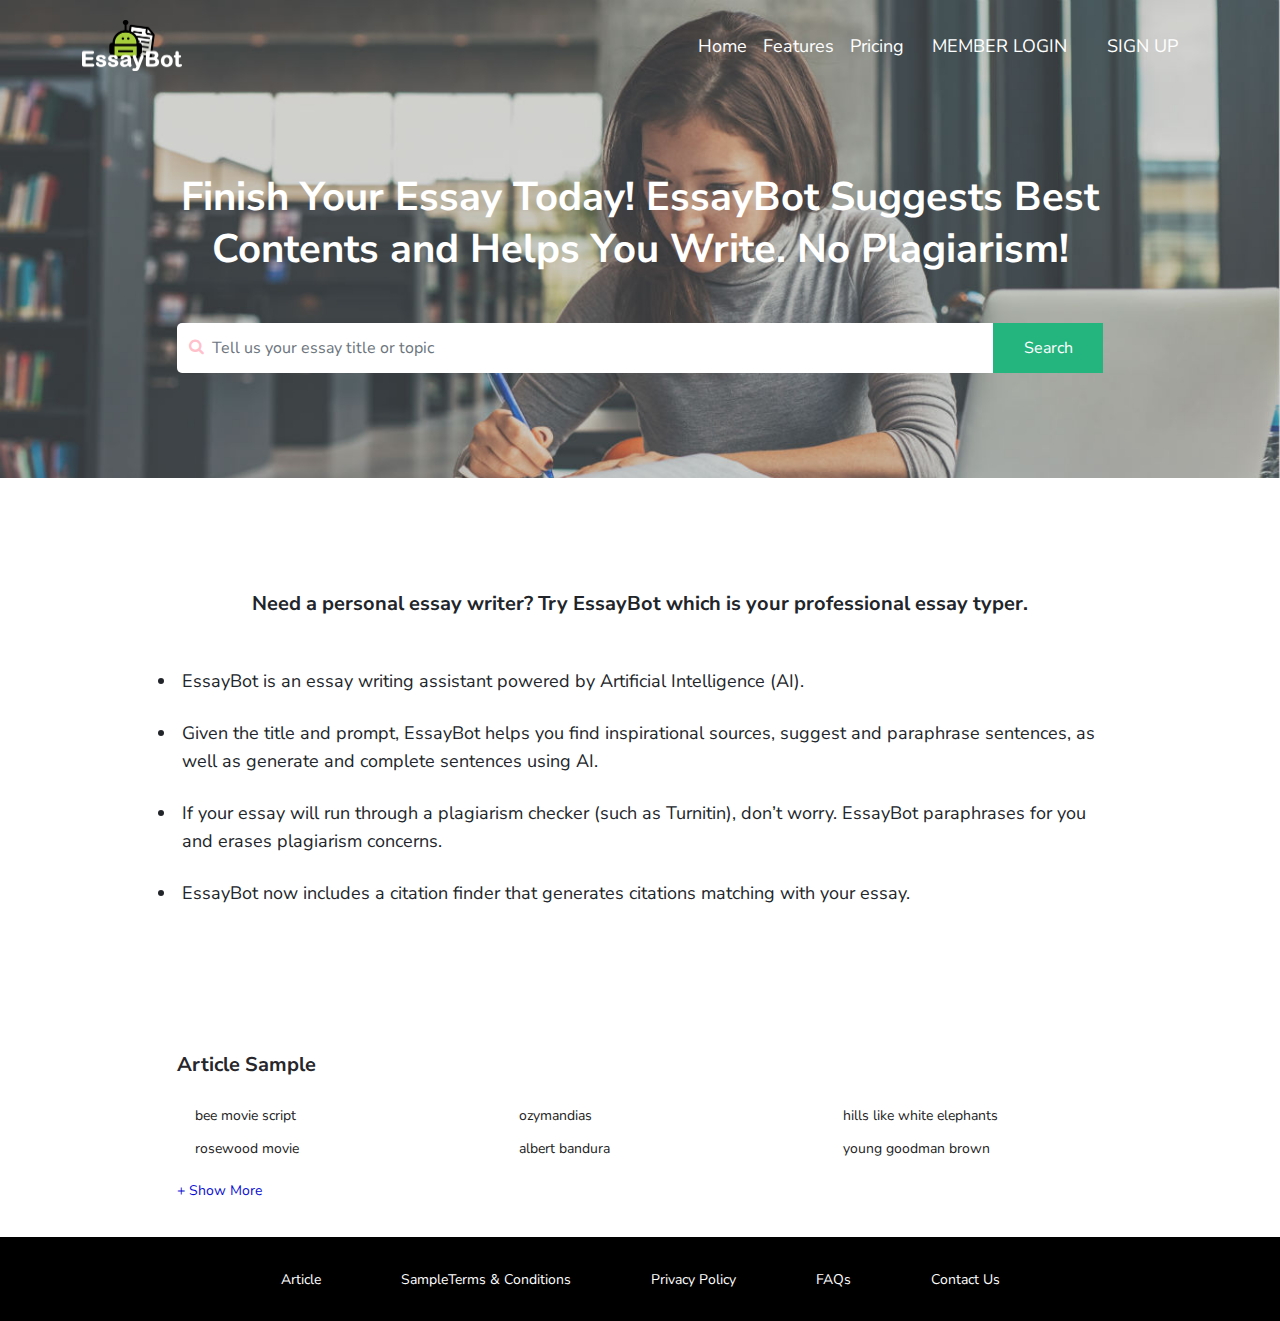
<file: index.html>
<!doctype html>
<html class="no-js" lang="en">

    <head>
        <!-- meta charset -->
        <meta charset="utf-8">

        <!-- title -->
        <title>Essaybot | Html5 Responsive Template</title>

        <!-- meta -->
        <meta name="description" content="Essaybot | Html5 Responsive Template">
        <meta name="viewport" content="width=device-width, initial-scale=1">
        <!-- og meta -->
        <meta property="og:title" content="Essaybot">
        <meta property="og:type" content="HTML">
        <meta property="og:url" content="">
        <meta property="og:image" content="">

        <!-- favicon -->
        <link rel="icon" type="image/png" href="assets/img/favicon.ico">
        <!-- bootstrap -->
        <link rel="stylesheet" href="assets/css/bootstrap-5.2.0.min.css">
        <!-- fontawesome -->
        <link rel="stylesheet" href="assets/css/fontawesome-4.7.0.min.css">
        <!-- custom style -->
        <link rel="stylesheet" href="assets/css/style.css">
        <!-- responsive style -->
        <link rel="stylesheet" href="assets/css/responsive.css">
    </head>

    <body>


        <!-- Start header and hero Section -->
        <div class="home header-hero">

            <nav class="navbar navbar-expand-lg navbar-light">
                <div class="container">
                    <a class="navbar-brand" href="#">
                        <div class="site-logo">
                            <img src="assets/img/logo.png" alt="">
                        </div>
                    </a>

                    <a class="btn btn-primary offcanvasmenu" data-bs-toggle="offcanvas" href="#offcanvasmenu" role="button" aria-controls="offcanvasmenu"><span class="navbar-toggler-icon"></span></a>

                    <div class="collapse navbar-collapse header-nav-menu" id="navbarNav">
                        <ul class="navbar-nav main-menu">
                            <li class="nav-item">
                                <a class="nav-link" aria-current="page" href="#">Home</a>
                            </li>
                            <li class="nav-item">
                                <a class="nav-link" href="#">Features</a>
                            </li>
                            <li class="nav-item">
                                <a class="nav-link" href="#">Pricing</a>
                            </li>
                            <li class="nav-item">
                                <a href="#" class="nav-link menu-btn" data-bs-toggle="modal" data-bs-target="#loginmodal">Member Login</a>
                            </li>
                            <li class="nav-item">
                                <a href="#" class="nav-link menu-btn" data-bs-toggle="modal" data-bs-target="#signupmodal">Sign Up</a>
                            </li>
                        </ul>
                    </div>

                    <div class="offcanvas offcanvas-end" tabindex="-1" id="offcanvasmenu" aria-labelledby="offcanvasExampleLabel">
                        <button type="button" class="btn-close text-reset" data-bs-dismiss="offcanvas" aria-label="Close"></button>

                        <ul class="navbar-nav main-menu">
                            <li class="nav-item">
                                <a class="nav-link" aria-current="page" href="#">Home</a>
                            </li>
                            <li class="nav-item">
                                <a class="nav-link" href="#">Features</a>
                            </li>
                            <li class="nav-item">
                                <a class="nav-link" href="#">Pricing</a>
                            </li>
                            <li class="nav-item">
                                <a href="#" class="nav-link menu-btn" data-bs-toggle="modal" data-bs-target="#loginmodal">Member Login</a>
                            </li>
                            <li class="nav-item">
                                <a href="#" class="nav-link menu-btn" data-bs-toggle="modal" data-bs-target="#signupmodal">Sign Up</a>
                            </li>
                        </ul>
                    </div>
                </div>
            </nav>

            <div class="hero-content">
                <div class="container">
                    <div class="row">
                        <div class="col-lg-10 offset-lg-1">
                            <h2>Finish Your Essay Today! EssayBot Suggests Best Contents and Helps You Write. No Plagiarism!</h2>
                            <div class="search-form">
                                <form>
                                    <div class="search">
                                        <i class="fa fa-search"></i>
                                        <input type="text" class="form-control" placeholder="Tell us your essay title or topic">
                                        <button class="btn btn-primary">Search</button>
                                    </div>
                                </form>
                            </div>
                        </div>
                    </div>
                </div>
            </div>
        </div>
        <!-- End header and hero Section -->

        <!-- Start middle-des Section -->
        <div class="middle-des">
            <div class="container">
                <div class="row">
                    <div class="col-lg-10 offset-lg-1">
                        <div class="des-content">
                            <h3>Need a personal essay writer? Try EssayBot which is your professional essay typer.</h3>
                            <ul class="list">
                                <li>EssayBot is an essay writing assistant powered by Artificial Intelligence (AI).</li>
                                <li>Given the title and prompt, EssayBot helps you find inspirational sources, suggest and paraphrase sentences, as well as generate and complete sentences using AI.</li>
                                <li>If your essay will run through a plagiarism checker (such as Turnitin), don’t worry. EssayBot paraphrases for you and erases plagiarism concerns.</li>
                                <li>EssayBot now includes a citation finder that generates citations matching with your essay.</li>
                            </ul>
                        </div>
                    </div>
                </div>
            </div>
        </div>
        <!-- End middle-des Section -->

        <!-- Start layout_keywordsList Section -->
        <div class="layout_keywordsList">
            <div class="container">
                <div class="row">
                    <div class="col-lg-10 offset-lg-1">
                        <div class="keywordsList-content">
                            <h3>Article Sample</h3>
                            <ul>
                                <li><a href="#">bee movie script</a></li>
                                <li><a href="#">ozymandias</a></li>
                                <li><a href="#">hills like white elephants</a></li>
                                <li><a href="#">rosewood movie</a></li>
                                <li><a href="#">albert bandura</a></li>
                                <li><a href="#">young goodman brown</a></li>
                            </ul>

                            <span class="load-more">+ Show More</span>

                            <ul class="load-more-items">
                                <li><a href="#">bee movie script</a></li>
                                <li><a href="#">ozymandias</a></li>
                                <li><a href="#">hills like white elephants</a></li>
                                <li><a href="#">rosewood movie</a></li>
                                <li><a href="#">albert bandura</a></li>
                                <li><a href="#">young goodman brown</a></li>
                            </ul>
                        </div>
                    </div>
                </div>
            </div>
        </div>
        <!-- End layout_keywordsList Section -->

        <!-- The Login Modal -->
        <div class="modal fade" id="loginmodal">
            <div class="modal-dialog">
                <div class="modal-content">

                    <!-- Modal Header -->
                    <div class="modal-header">
                        <img src="assets/img/model-logo.png" alt="">
                    </div>

                    <div class="login-form login-login">
                        <h3>Login</h3>
                        <form>
                            <div class="mb-3">
                                <input type="email" placeholder="Email" class="form-control" id="exampleInputEmail1" aria-describedby="emailHelp">
                            </div>
                            <div class="mb-3">
                                <input type="password" placeholder="Password" class="form-control" id="exampleInputPassword1">
                            </div>
                            
                            <button type="submit" class="btn btn-primary">Login</button>
                        </form>
                    </div>

                    <div class="modal-footer login-login-mf">
                        <a class="forget">Forgot your username or password?</a>
                        <div>
                            <button type="button" data-bs-toggle="modal" data-bs-target="#signupmodal" class="signup-btn">
                                <span>Sign Up</span>
                            </button>
                        </div>
                        <div>
                            <button type="footer" class="facebook-btn">
                            Login With Facebook</button>
                        </div>
                    </div>

                    <div class="forget-pass login-login-fp">
                        <h3>Please enter email</h3>
                        <form>
                            <div class="mb-3">
                                <div class="send-btn-e">
                                    <input type="email" placeholder="Email" class="form-control" id="exampleInputEmail1" aria-describedby="emailHelp">
                                    <button type="submit" class="btn">Send</button>
                                </div>
                            </div>
                            <div class="mb-3">
                                <input type="password" placeholder="Verification Code" class="form-control" id="exampleInputPassword1">
                            </div>
                            <button type="submit" class="btn btn-primary">Continue</button>
                        </form>
                    </div>

                    <button type="button" class="btn-close" data-bs-dismiss="modal"></button>
                </div>
            </div>
        </div>

        <!-- The Signup Modal -->
        <div class="modal fade" id="signupmodal">
            <div class="modal-dialog">
                <div class="modal-content">

                    <!-- Modal Header -->
                    <div class="modal-header">
                        <img src="assets/img/model-logo.png" alt="">
                    </div>

                    <div class="login-form">
                        <h3>Sign Up</h3>
                        <form>
                            <div class="mb-3">
                                <input type="email" placeholder="Email" class="form-control" id="exampleInputEmail1" aria-describedby="emailHelp">
                            </div>
                            <div class="mb-3">
                                <input type="password" placeholder="Password" class="form-control" id="exampleInputPassword1">
                            </div>
                            
                            <button type="submit" class="btn btn-primary">Signup</button>
                        </form>
                    </div>

                    <div class="modal-footer">
                        <div>
                            <button type="button" data-bs-toggle="modal" data-bs-target="#loginmodal" class="signup-btn">
                                <span>Login</span>
                            </button>
                        </div>
                        <div>
                            <button type="footer" class="facebook-btn">
                            Signup With Facebook</button>
                        </div>
                    </div>

                    <button type="button" class="btn-close" data-bs-dismiss="modal"></button>
                </div>
            </div>
        </div>

        <!-- Start footer Section -->
        <footer>
            <div class="container">
                <div class="row">
                    <div class="col-lg-12">
                        <div class="footer-menu text-center">
                            <ul>
                                <li><a href="#">Article</a></li>
                                <li><a href="#">SampleTerms & Conditions</a></li>
                                <li><a href="#">Privacy Policy</a></li>
                                <li><a href="#">FAQs</a></li>
                                <li><a href="#">Contact Us</a></li>
                            </ul>
                        </div>
                    </div>
                </div>
            </div>
        </footer>
        <!-- End footer Section -->


        <!-- jquery -->
        <script src="assets/js/jquery-3.6.0.min.js"></script>
        <!-- bootstrap -->
        <script src="assets/js/bootstrap-5.2.0.min.js"></script>
        <!-- activation -->
        <script src="assets/js/main.js"></script>
    </body>

</html>
</file>
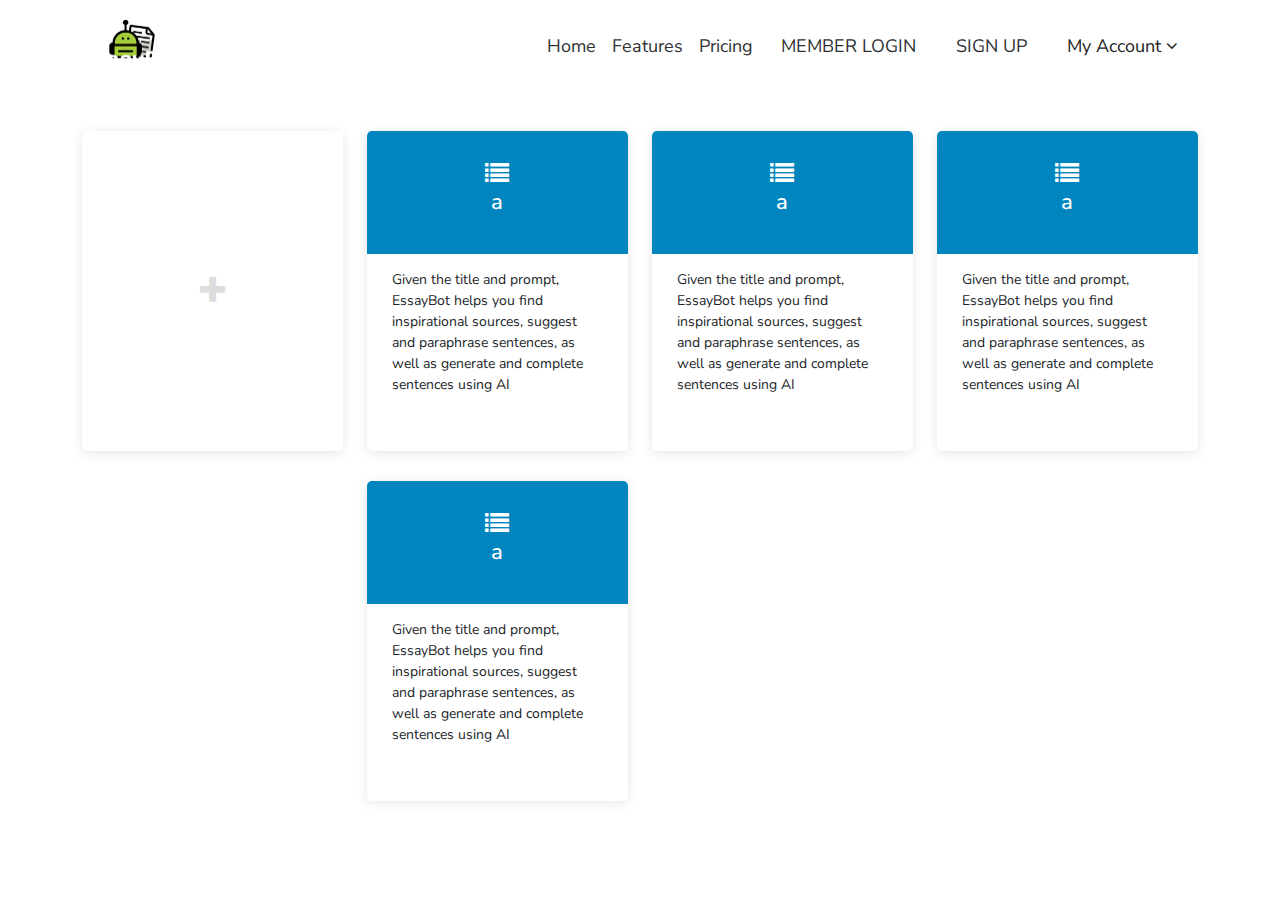
<file: add.html>
<!doctype html>
<html class="no-js" lang="en">

    <head>
        <!-- meta charset -->
        <meta charset="utf-8">

        <!-- title -->
        <title>Essaybot | Html5 Responsive Template</title>

        <!-- meta -->
        <meta name="description" content="Essaybot | Html5 Responsive Template">
        <meta name="viewport" content="width=device-width, initial-scale=1">
        <!-- og meta -->
        <meta property="og:title" content="Essaybot">
        <meta property="og:type" content="HTML">
        <meta property="og:url" content="">
        <meta property="og:image" content="">

        <!-- favicon -->
        <link rel="icon" type="image/png" href="assets/img/favicon.ico">
        <!-- bootstrap -->
        <link rel="stylesheet" href="assets/css/bootstrap-5.2.0.min.css">
        <!-- fontawesome -->
        <link rel="stylesheet" href="assets/css/fontawesome-4.7.0.min.css">
        <!-- custom style -->
        <link rel="stylesheet" href="assets/css/style.css">
        <!-- responsive style -->
        <link rel="stylesheet" href="assets/css/responsive.css">
    </head>

    <body>

        <!-- Start header and hero Section -->
        <div class="header-hero">
            <nav class="navbar navbar-expand-lg navbar-light">
                <div class="container">
                    <a class="navbar-brand" href="#">
                        <div class="site-logo">
                            <img src="assets/img/logo.png" alt="">
                        </div>
                    </a>

                    <a class="btn btn-primary offcanvasmenu" data-bs-toggle="offcanvas" href="#offcanvasmenu" role="button" aria-controls="offcanvasmenu"><span class="navbar-toggler-icon"></span></a>

                    <div class="collapse navbar-collapse header-nav-menu" id="navbarNav">
                        <ul class="navbar-nav main-menu">
                            <li class="nav-item">
                                <a class="nav-link" aria-current="page" href="#">Home</a>
                            </li>
                            <li class="nav-item">
                                <a class="nav-link" href="#">Features</a>
                            </li>
                            <li class="nav-item">
                                <a class="nav-link" href="#">Pricing</a>
                            </li>
                            <li class="nav-item">
                                <a href="#" class="nav-link menu-btn" data-bs-toggle="modal" data-bs-target="#loginmodal">Member Login</a>
                            </li>
                            <li class="nav-item">
                                <a href="#" class="nav-link menu-btn" data-bs-toggle="modal" data-bs-target="#signupmodal">Sign Up</a>
                            </li>
                            <li class="nav-item">
                                <a href="#" >My Account <i class="fa fa-angle-down"></i></a>
                                <ul>
                                    <li><a href="#"><i class="fa fa-cog"></i>Settings</a></li>
                                    <li><a href="#"><i class="fa fa-phone"></i>Contact Us</a></li>
                                    <li><a href="#"><i class="fa fa-sign-out"></i>Log Out</a></li>
                                </ul>
                            </li>
                        </ul>
                    </div>

                    <div class="offcanvas offcanvas-end" tabindex="-1" id="offcanvasmenu" aria-labelledby="offcanvasExampleLabel">
                        <button type="button" class="btn-close text-reset" data-bs-dismiss="offcanvas" aria-label="Close"></button>

                        <ul class="navbar-nav main-menu">
                            <li class="nav-item">
                                <a class="nav-link" aria-current="page" href="#">Home</a>
                            </li>
                            <li class="nav-item">
                                <a class="nav-link" href="#">Features</a>
                            </li>
                            <li class="nav-item">
                                <a class="nav-link" href="#">Pricing</a>
                            </li>
                            <li class="nav-item">
                                <a href="#" class="nav-link menu-btn" data-bs-toggle="modal" data-bs-target="#loginmodal">Member Login</a>
                            </li>
                            <li class="nav-item">
                                <a href="#" class="nav-link menu-btn" data-bs-toggle="modal" data-bs-target="#signupmodal">Sign Up</a>
                            </li>
                            <li class="nav-item">
                                <a href="#" >My Account <i class="fa fa-angle-down"></i></a>
                                <ul>
                                    <li><a href="#"><i class="fa fa-cog"></i>Settings</a></li>
                                    <li><a href="#"><i class="fa fa-phone"></i>Contact Us</a></li>
                                    <li><a href="#"><i class="fa fa-sign-out"></i>Log Out</a></li>
                                </ul>
                            </li>
                        </ul>
                    </div>
                </div>
            </nav>
        </div>
        <!-- End header and hero Section -->

        <!-- Start add Section -->
        <div class="add-box-section">
            <div class="container">
                <div class="row">
                    <div class="col-lg-3 col-md-4">
                        <div class="add-icon-box add-box">
                            <i class="fa fa-plus"></i>

                            <div class="add-box-overlay">
                                <a href="#" class="ess-btn add-ess-btn">Create new essay</a>
                            </div>
                        </div>
                    </div>
                    <div class="col-lg-9  col-md-8">
                        <div class="row">
                            <div class="col-lg-4 col-md-6">
                                <div class="add-box">
                                    <div class="content-top">
                                        <i class="fa fa-list"></i>
                                        <h4>a</h4>
                                    </div>
                                    <div class="content-bottom">
                                        <p>Given the title and prompt, EssayBot helps you find inspirational sources, suggest and paraphrase sentences, as well as generate and complete sentences using AI</p>
                                    </div>

                                    <div class="add-box-overlay">
                                        <div class="add-box-btns">
                                            <a href="#" class="ess-btn edit">Edit</a>
                                            <a href="#" class="ess-btn delete">Delete</a>
                                        </div>
                                    </div>
                                </div>
                            </div>
                            <div class="col-lg-4 col-md-6">
                                <div class="add-box">
                                    <div class="content-top">
                                        <i class="fa fa-list"></i>
                                        <h4>a</h4>
                                    </div>
                                    <div class="content-bottom">
                                        <p>Given the title and prompt, EssayBot helps you find inspirational sources, suggest and paraphrase sentences, as well as generate and complete sentences using AI</p>
                                    </div>

                                    <div class="add-box-overlay">
                                        <div class="add-box-btns">
                                            <a href="#" class="ess-btn edit">Edit</a>
                                            <a href="#" class="ess-btn delete">Delete</a>
                                        </div>
                                    </div>
                                </div>
                            </div>
                            <div class="col-lg-4 col-md-6">
                                <div class="add-box">
                                    <div class="content-top">
                                        <i class="fa fa-list"></i>
                                        <h4>a</h4>
                                    </div>
                                    <div class="content-bottom">
                                        <p>Given the title and prompt, EssayBot helps you find inspirational sources, suggest and paraphrase sentences, as well as generate and complete sentences using AI</p>
                                    </div>

                                    <div class="add-box-overlay">
                                        <div class="add-box-btns">
                                            <a href="#" class="ess-btn edit">Edit</a>
                                            <a href="#" class="ess-btn delete">Delete</a>
                                        </div>
                                    </div>
                                </div>
                            </div>
                            <div class="col-lg-4 col-md-6">
                                <div class="add-box">
                                    <div class="content-top">
                                        <i class="fa fa-list"></i>
                                        <h4>a</h4>
                                    </div>
                                    <div class="content-bottom">
                                        <p>Given the title and prompt, EssayBot helps you find inspirational sources, suggest and paraphrase sentences, as well as generate and complete sentences using AI</p>
                                    </div>

                                    <div class="add-box-overlay">
                                        <div class="add-box-btns">
                                            <a href="#" class="ess-btn edit">Edit</a>
                                            <a href="#" class="ess-btn delete">Delete</a>
                                        </div>
                                    </div>
                                </div>
                            </div>
                        </div>
                    </div>
                </div>
            </div>
        </div>
        <!-- End footer Section -->

        <!-- jquery -->
        <script src="assets/js/jquery-3.6.0.min.js"></script>
        <!-- bootstrap -->
        <script src="assets/js/bootstrap-5.2.0.min.js"></script>
        <!-- activation -->
        <script src="assets/js/main.js"></script>
    </body>

</html>
</file>
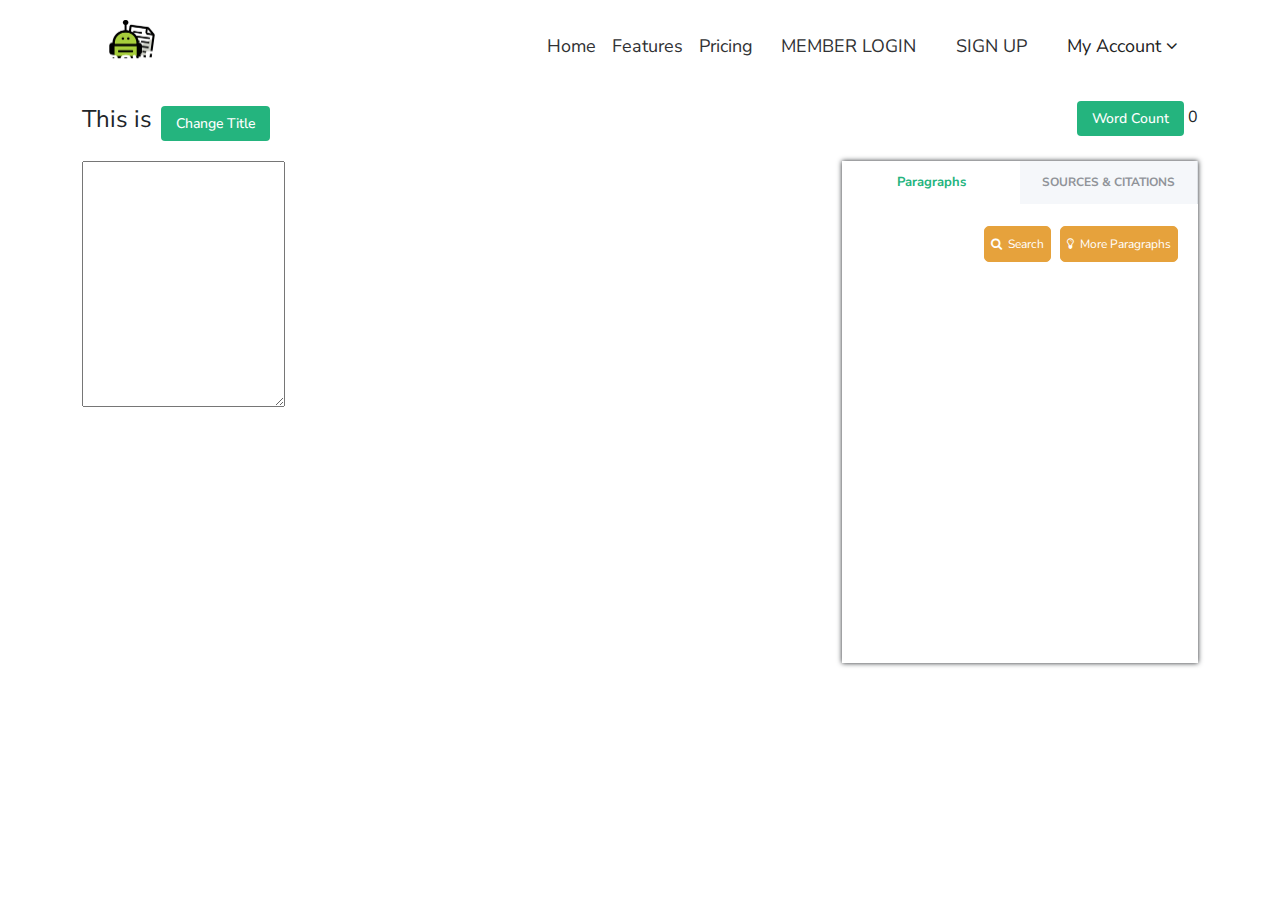
<file: create.html>
<!doctype html>
<html class="no-js" lang="en">

<head>
    <!-- meta charset -->
    <meta charset="utf-8">
    <!-- title -->
    <title>Essaybot | Html5 Responsive Template</title>
    <!-- meta -->
    <meta name="description" content="Essaybot | Html5 Responsive Template">
    <meta name="viewport" content="width=device-width, initial-scale=1">
    <!-- og meta -->
    <meta property="og:title" content="Essaybot">
    <meta property="og:type" content="HTML">
    <meta property="og:url" content="">
    <meta property="og:image" content="">
    <!-- favicon -->
    <link rel="icon" type="image/png" href="assets/img/favicon.ico">
    <!-- bootstrap -->
    <link rel="stylesheet" href="assets/css/bootstrap-5.2.0.min.css">
    <!-- fontawesome -->
    <link rel="stylesheet" href="assets/css/fontawesome-4.7.0.min.css">
    <!-- custom style -->
    <link rel="stylesheet" href="assets/css/style.css">
    <!-- responsive style -->
    <link rel="stylesheet" href="assets/css/responsive.css">
</head>

<body>

    <!-- Start header and hero Section -->
    <div class="header-hero">
        <nav class="navbar navbar-expand-lg navbar-light">
            <div class="container">
                <a class="navbar-brand" href="#">
                    <div class="site-logo">
                        <img src="assets/img/logo.png" alt="">
                    </div>
                </a>
                <a class="btn btn-primary offcanvasmenu" data-bs-toggle="offcanvas" href="#offcanvasmenu" role="button" aria-controls="offcanvasmenu"><span class="navbar-toggler-icon"></span></a>
                <div class="collapse navbar-collapse header-nav-menu" id="navbarNav">
                    <ul class="navbar-nav main-menu">
                        <li class="nav-item">
                            <a class="nav-link" aria-current="page" href="#">Home</a>
                        </li>
                        <li class="nav-item">
                            <a class="nav-link" href="#">Features</a>
                        </li>
                        <li class="nav-item">
                            <a class="nav-link" href="#">Pricing</a>
                        </li>
                        <li class="nav-item">
                            <a href="#" class="nav-link menu-btn" data-bs-toggle="modal" data-bs-target="#loginmodal">Member Login</a>
                        </li>
                        <li class="nav-item">
                            <a href="#" class="nav-link menu-btn" data-bs-toggle="modal" data-bs-target="#signupmodal">Sign Up</a>
                        </li>
                        <li class="nav-item">
                            <a href="#">My Account <i class="fa fa-angle-down"></i></a>
                            <ul>
                                <li><a href="#"><i class="fa fa-cog"></i>Settings</a></li>
                                <li><a href="#"><i class="fa fa-phone"></i>Contact Us</a></li>
                                <li><a href="#"><i class="fa fa-sign-out"></i>Log Out</a></li>
                            </ul>
                        </li>
                    </ul>
                </div>
                <div class="offcanvas offcanvas-end" tabindex="-1" id="offcanvasmenu" aria-labelledby="offcanvasExampleLabel">
                    <button type="button" class="btn-close text-reset" data-bs-dismiss="offcanvas" aria-label="Close"></button>
                    <ul class="navbar-nav main-menu">
                        <li class="nav-item">
                            <a class="nav-link" aria-current="page" href="#">Home</a>
                        </li>
                        <li class="nav-item">
                            <a class="nav-link" href="#">Features</a>
                        </li>
                        <li class="nav-item">
                            <a class="nav-link" href="#">Pricing</a>
                        </li>
                        <li class="nav-item">
                            <a href="#" class="nav-link menu-btn" data-bs-toggle="modal" data-bs-target="#loginmodal">Member Login</a>
                        </li>
                        <li class="nav-item">
                            <a href="#" class="nav-link menu-btn" data-bs-toggle="modal" data-bs-target="#signupmodal">Sign Up</a>
                        </li>
                        <li class="nav-item">
                            <a href="#">My Account <i class="fa fa-angle-down"></i></a>
                            <ul>
                                <li><a href="#"><i class="fa fa-cog"></i>Settings</a></li>
                                <li><a href="#"><i class="fa fa-phone"></i>Contact Us</a></li>
                                <li><a href="#"><i class="fa fa-sign-out"></i>Log Out</a></li>
                            </ul>
                        </li>
                    </ul>
                </div>
            </div>
        </nav>
    </div>
    <!-- End header and hero Section -->

    <!-- Start privacy tab Section -->
    <div class="article-create">
        <div class="container">
            <div class="row">
                <div class="col-md-12">
                    <div class="head-btn">
                        <div class="ar-title">
                            <span class="title">This is</span>
                            <a href="#" class="btn change-title">change title</a>
                        </div>
                        <div class="w-count-n">
                            <a href="#" class="btn w-count">word count</a>
                            <span class="w-number">0</span>
                        </div>
                    </div>
                    <div class="article">
                        <div class="row">
                            <div class="col-md-8">
                                <textarea name="description" id="description" class="formInput" rows="10"></textarea>
                            </div>
                            <div class="col-md-4">
                                <div class="article-tabs">
                                    <ul class="nav nav-tabs" id="myTab">
                                        <li class="nav-item">
                                            <a href="#paragraphs" class="nav-link active" data-bs-toggle="tab">Paragraphs</a>
                                        </li>
                                        <li class="nav-item">
                                            <a href="#sources" class="nav-link" data-bs-toggle="tab">Sources & Citations</a>
                                        </li>
                                    </ul>
                                    <div class="tab-content">
                                        <div class="tab-pane fade show active" id="paragraphs">
                                            <div class="tab-head-btns">
                                                <button  data-bs-toggle="modal" data-bs-target="#pasearchmodal" type="button" class="search-ab"><i class="fa fa-search"></i>Search</button>
                                                <a class="more-p" style="margin-top: 5px;"><i class="fa fa-lightbulb-o"></i>More Paragraphs</a>
                                            </div>

                                            <!-- The Search Modal -->
                                            <div class="modal fade tab-search-modal" id="pasearchmodal">
                                                <div class="modal-dialog">
                                                    <div class="modal-content">
                                                        <div class="model-head">
                                                            <h3>Search for Paragraphs</h3>
                                                        </div>

                                                        <div class="login-form login-login search-model">
                                                            <form>
                                                                <div class="mb-3">
                                                                    <input type="text" placeholder="Please enter the keywords" class="form-control" id="exampleInputEmail1" aria-describedby="emailHelp">
                                                                </div>
                                                                
                                                                <div class="search-btns">
                                                                    <button type="submit" class="btn btn-primary">Search</button>
                                                                    <button type="button" class="btn-close close-text" data-bs-dismiss="modal">Close</button>
                                                                </div>
                                                            </form>
                                                        </div>

                                                        <button type="button" class="btn-close" data-bs-dismiss="modal"><i class="fa fa-close"></i></button>
                                                    </div>
                                                </div>
                                            </div>
                                        </div>
                                        <div class="tab-pane fade" id="sources">
                                            <div class="tab-head-btns">
                                                <span class="check">
                                                    <span class="witch-left">APA</span>
                                                    <span class="el-switch-core">
                                                        <label class="switch">
                                                            <input type="checkbox">
                                                            <span class="slider round"></span>
                                                        </label>
                                                    </span>
                                                    <span class="witch-right">MLA</span>
                                                </span>
                                                <button  data-bs-toggle="modal" data-bs-target="#sousearchmodal" type="button" class="search-ab"><i class="fa fa-search"></i>Search</button>
                                                <a class="more-p" style="margin-top: 5px;"><i class="fa fa-lightbulb-o"></i>More Paragraphs</a>
                                            </div>


                                            <!-- The Search Modal -->
                                            <div class="modal fade tab-search-modal" id="sousearchmodal">
                                                <div class="modal-dialog">
                                                    <div class="modal-content">
                                                        <div class="model-head">
                                                            <h3>Search for Paragraphs</h3>
                                                        </div>

                                                        <div class="login-form login-login search-model">
                                                            <form>
                                                                <div class="mb-3">
                                                                    <input type="text" placeholder="Please enter the keywords" class="form-control" id="exampleInputEmail1" aria-describedby="emailHelp">
                                                                </div>
                                                                
                                                                <div class="search-btns">
                                                                    <button type="submit" class="btn btn-primary">Search</button>
                                                                    <button type="button" class="btn-close close-text" data-bs-dismiss="modal">Close</button>
                                                                </div>
                                                            </form>
                                                        </div>

                                                        <button type="button" class="btn-close" data-bs-dismiss="modal"><i class="fa fa-close"></i></button>
                                                    </div>
                                                </div>
                                            </div>

                                            <span>Sorry we do not have sufficient information to make recommendations. Please provide some information about your article. </span>
                                        </div>
                                    </div>
                                </div>
                            </div>
                        </div>
                    </div>
                </div>
            </div>
        </div>
    </div>
    <!-- End account tab Section -->


    <!-- jquery -->
    <script src="assets/js/jquery-3.6.0.min.js"></script>
    <!-- ckeditor -->
    <script src="https://cdn.ckeditor.com/4.19.1/standard/ckeditor.js"></script>
    <!-- bootstrap -->
    <script src="assets/js/bootstrap-5.2.0.min.js"></script>
    <!-- activation -->
    <script src="assets/js/main.js"></script>
    <script>
        jQuery(document).ready(function($){
            // Editor
            CKEDITOR.replace("description");
        });
    </script>
</body>

</html>
</file>
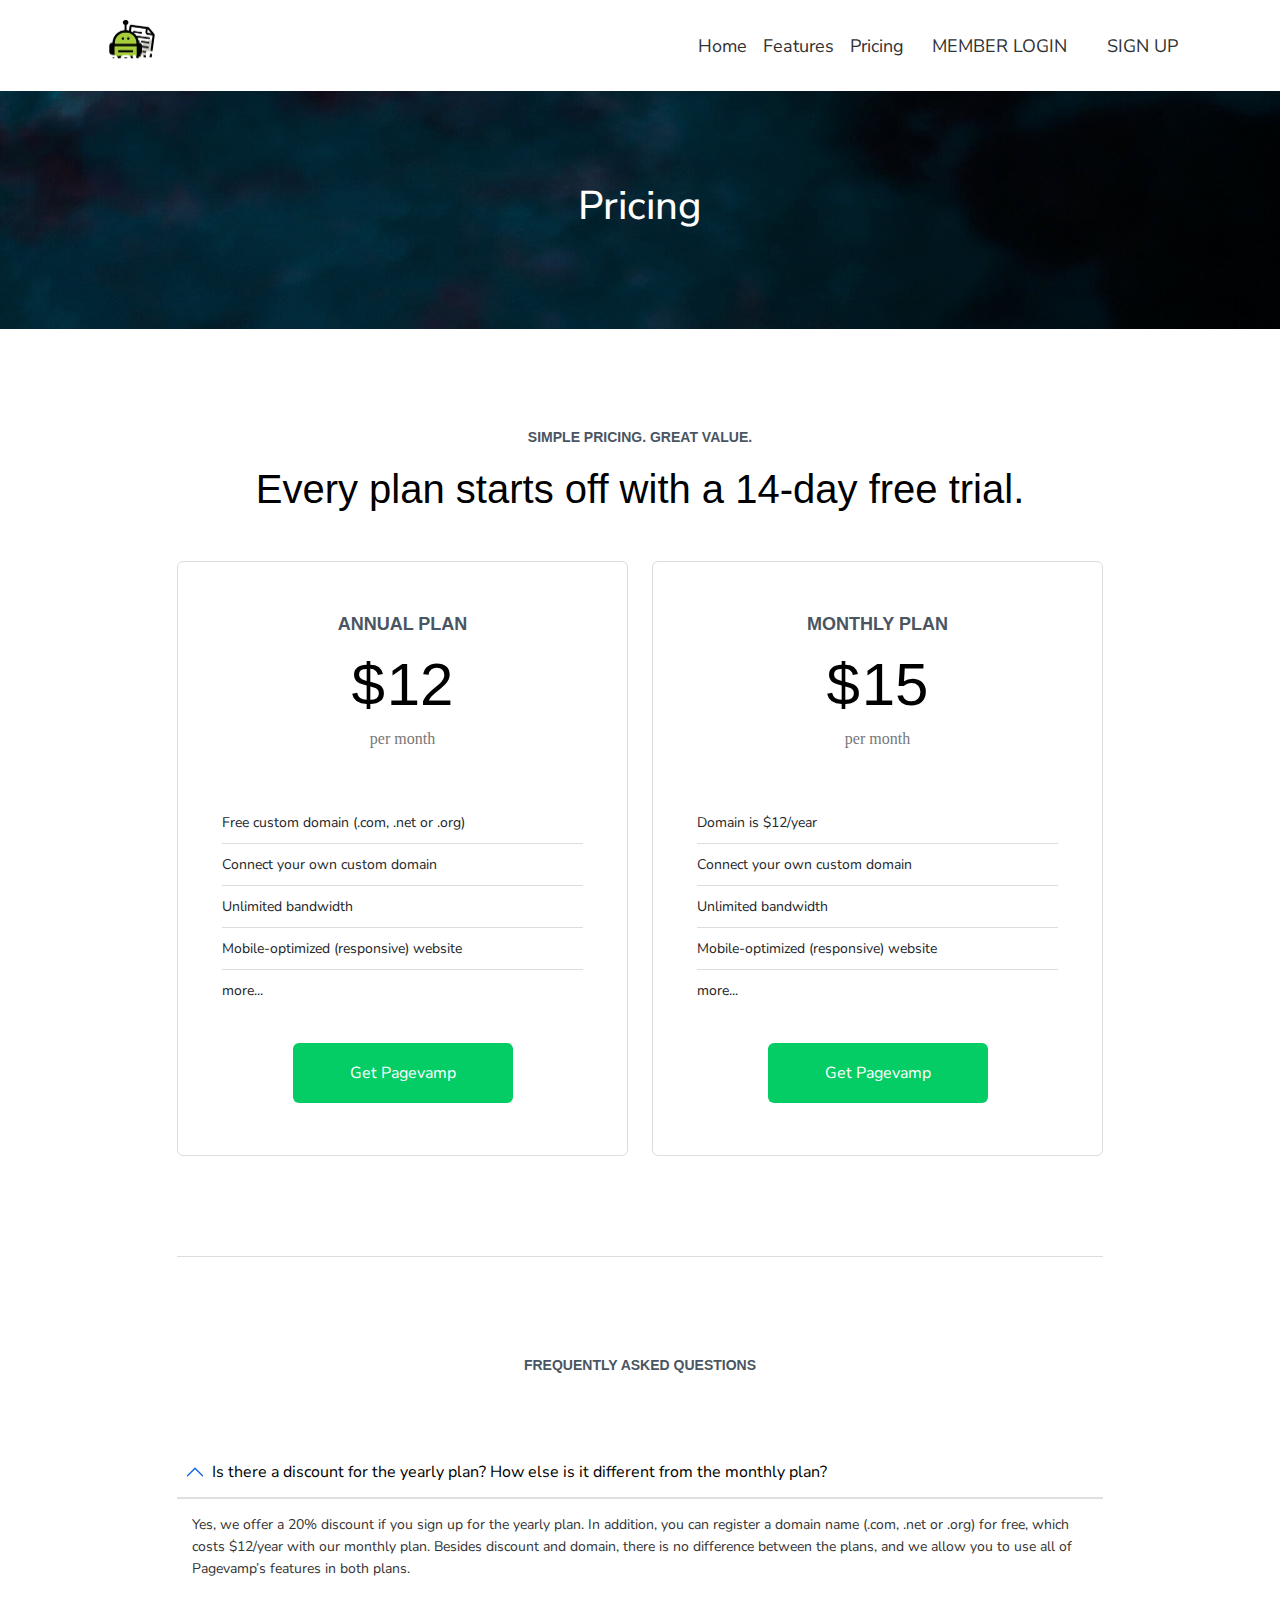
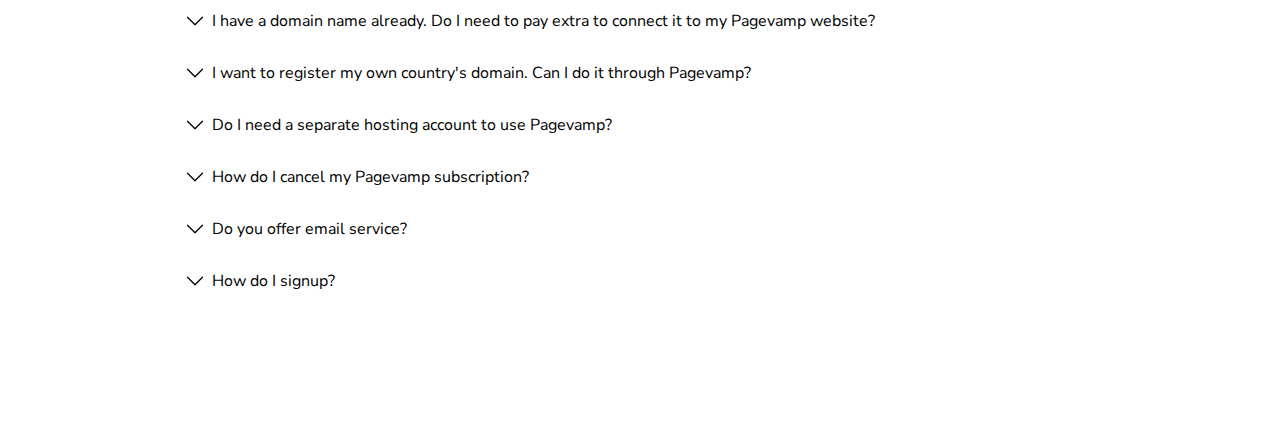
<file: pricing.html>
<!doctype html>
<html class="no-js" lang="en">

<head>
    <!-- meta charset -->
    <meta charset="utf-8">
    <!-- title -->
    <title>Essaybot | Html5 Responsive Template</title>
    <!-- meta -->
    <meta name="description" content="Essaybot | Html5 Responsive Template">
    <meta name="viewport" content="width=device-width, initial-scale=1">
    <!-- og meta -->
    <meta property="og:title" content="Essaybot">
    <meta property="og:type" content="HTML">
    <meta property="og:url" content="">
    <meta property="og:image" content="">
    <!-- favicon -->
    <link rel="icon" type="image/png" href="assets/img/favicon.ico">
    <!-- bootstrap -->
    <link rel="stylesheet" href="assets/css/bootstrap-5.2.0.min.css">
    <!-- fontawesome -->
    <link rel="stylesheet" href="assets/css/fontawesome-4.7.0.min.css">
    <!-- custom style -->
    <link rel="stylesheet" href="assets/css/style.css">
    <!-- responsive style -->
    <link rel="stylesheet" href="assets/css/responsive.css">
</head>

<body>

    <!-- Start header and hero Section -->
    <div class="header-hero">
        <nav class="navbar navbar-expand-lg navbar-light">
            <div class="container">
                <a class="navbar-brand" href="#">
                    <div class="site-logo">
                        <img src="assets/img/logo.png" alt="">
                    </div>
                </a>

                <a class="btn btn-primary offcanvasmenu" data-bs-toggle="offcanvas" href="#offcanvasmenu" role="button" aria-controls="offcanvasmenu"><span class="navbar-toggler-icon"></span></a>

                <div class="collapse navbar-collapse header-nav-menu" id="navbarNav">
                    <ul class="navbar-nav main-menu">
                        <li class="nav-item">
                            <a class="nav-link" aria-current="page" href="#">Home</a>
                        </li>
                        <li class="nav-item">
                            <a class="nav-link" href="#">Features</a>
                        </li>
                        <li class="nav-item">
                            <a class="nav-link" href="#">Pricing</a>
                        </li>
                        <li class="nav-item">
                            <a href="#" class="nav-link menu-btn" data-bs-toggle="modal" data-bs-target="#loginmodal">Member Login</a>
                        </li>
                        <li class="nav-item">
                            <a href="#" class="nav-link menu-btn" data-bs-toggle="modal" data-bs-target="#signupmodal">Sign Up</a>
                        </li>
                    </ul>
                </div>

                <div class="offcanvas offcanvas-end" tabindex="-1" id="offcanvasmenu" aria-labelledby="offcanvasExampleLabel">
                    <button type="button" class="btn-close text-reset" data-bs-dismiss="offcanvas" aria-label="Close"></button>

                    <ul class="navbar-nav main-menu">
                        <li class="nav-item">
                            <a class="nav-link" aria-current="page" href="#">Home</a>
                        </li>
                        <li class="nav-item">
                            <a class="nav-link" href="#">Features</a>
                        </li>
                        <li class="nav-item">
                            <a class="nav-link" href="#">Pricing</a>
                        </li>
                        <li class="nav-item">
                            <a href="#" class="nav-link menu-btn" data-bs-toggle="modal" data-bs-target="#loginmodal">Member Login</a>
                        </li>
                        <li class="nav-item">
                            <a href="#" class="nav-link menu-btn" data-bs-toggle="modal" data-bs-target="#signupmodal">Sign Up</a>
                        </li>
                    </ul>
                </div>
            </div>
        </nav>
    </div>
    <!-- End header and hero Section -->

    <!-- Start Section -->
    <div class="breadcrumb text-center">
        <div class="container">
            <div class="row">
                <div class="col-lg-12">
                    <h2>Pricing</h2>
                </div>
            </div>
        </div>
    </div>
    <!-- End  Section -->

    <!-- Start Section -->
    <div class="pricing text-center">
        <div class="container">
            <div class="row">
                <div class="col-lg-10 offset-lg-1">
                    <div class="section-header">
                        <h3>Simple pricing. Great value.</h3>
                        <h2>Every plan starts off with a 14-day free trial.</h2>
                    </div>
                    <div class="row">
                        <div class="col-md-12">
                            <div class="row">
                                <div class="col-sm-6 col-md-6 ">
                                    <div class="plan-box text-center">
                                        <h3 class="plan-box__title">Annual Plan</h3>
                                        <h2 class="plan-box__pricing">
                                            <span>$</span>
                                            12
                                            <small class="plan-box__mnth">per month</small></h2>
                                        <ul class="plan-box__list text-left">
                                            <li>Free custom domain (.com, .net or .org)</li>
                                            <li>Connect your own custom domain</li>
                                            <li>Unlimited bandwidth</li>
                                            <li>Mobile-optimized (responsive) website</li>
                                            <li><a class="link" href="https://www.pagevamp.com/bd/features">more...</a></li>
                                        </ul>
                                        <div class="pv-cta">
                                            <a href="javascript:;" class="btn btn--green pv-cta__btn pv-continue">Get Pagevamp</a></div>
                                    </div>
                                </div>
                                <div class="col-sm-6 col-md-6 ">
                                    <div class="plan-box text-center">
                                        <h3 class="plan-box__title">Monthly Plan</h3>
                                        <h2 class="plan-box__pricing">
                                            <span>$</span>
                                            15
                                            <small class="plan-box__mnth">per month</small></h2>
                                        <ul class="plan-box__list text-left">
                                            <li>Domain is $12/year</li>
                                            <li>Connect your own custom domain</li>
                                            <li>Unlimited bandwidth</li>
                                            <li>Mobile-optimized (responsive) website</li>
                                            <li><a class="link" href="https://www.pagevamp.com/bd/features">more...</a></li>
                                        </ul>
                                        <div class="pv-cta">
                                            <a href="javascript:;" class="btn btn--green pv-cta__btn pv-continue">Get Pagevamp</a></div>
                                    </div>
                                </div>
                            </div>
                        </div>
                    </div>
                    <div class="pv-cnt--separator"></div>
                    <div class="section-header">
                        <h3>Frequently Asked Questions</h3>
                    </div>
                    <div class="accordion" id="accordionExample">
                        <div class="accordion-item">
                            <h2 class="accordion-header" id="headingOne">
                                <button class="accordion-button" type="button" data-bs-toggle="collapse" data-bs-target="#collapseOne" aria-expanded="true" aria-controls="collapseOne">
                                    Is there a discount for the yearly plan? How else is it different from the monthly plan?
                                </button>
                            </h2>
                            <div id="collapseOne" class="accordion-collapse collapse show" aria-labelledby="headingOne" data-bs-parent="#accordionExample">
                                <div class="accordion-body">
                                    Yes, we offer a 20% discount if you sign up for the yearly plan. In addition, you can register a domain name (.com, .net or .org) for free, which costs $12/year with our monthly plan. Besides discount and domain, there is no difference between the plans, and we allow you to use all of Pagevamp’s features in both plans.
                                </div>
                            </div>
                        </div>
                        <div class="accordion-item">
                            <h2 class="accordion-header" id="headingtr">
                                <button class="accordion-button collapsed" type="button" data-bs-toggle="collapse" data-bs-target="#headingtr" aria-expanded="false" aria-controls="headingtr">
                                    I have a domain name already. Do I need to pay extra to connect it to my Pagevamp website?
                                </button>
                            </h2>
                            <div id="headingtr" class="accordion-collapse collapse" aria-labelledby="headingtr" data-bs-parent="#accordionExample">
                                <div class="accordion-body">
                                    No, you do not have to pay extra to connect your existing domain name. You can <a href="https://pagevamp.zendesk.com/hc/en-us/articles/204463719-Connecting-a-Domain-Purchased-Elsewhere" class="link link--underline" target="_blank">connect it</a> to your Pagevamp website for free.
                                </div>
                            </div>
                        </div>
                        <div class="accordion-item">
                            <h2 class="accordion-header" id="headingTwo">
                                <button class="accordion-button collapsed" type="button" data-bs-toggle="collapse" data-bs-target="#collapseTwo" aria-expanded="false" aria-controls="collapseTwo">
                                    I want to register my own country's domain. Can I do it through Pagevamp?
                                </button>
                            </h2>
                            <div id="collapseTwo" class="accordion-collapse collapse" aria-labelledby="headingTwo" data-bs-parent="#accordionExample">
                                <div class="accordion-body">
                                    We currently only offer .com, .net and .org domain names. For country level domain names, please get in touch with a local domain registrar. After registration, you can connect your local domain to your Pagevamp website by following these <a href="https://pagevamp.zendesk.com/hc/en-us/articles/204463719-Connecting-a-Domain-Purchased-Elsewhere" class="link link--underline" target="_blank">instructions</a>.
                                    <br><br>
                                    Changing domain settings may get complicated. Please reach out to our support team if you have any questions or would like us to make the changes for you!
                                </div>
                            </div>
                        </div>
                        <div class="accordion-item">
                            <h2 class="accordion-header" id="headingThree">
                                <button class="accordion-button collapsed" type="button" data-bs-toggle="collapse" data-bs-target="#collapseThree" aria-expanded="false" aria-controls="collapseThree">
                                    Do I need a separate hosting account to use Pagevamp?
                                </button>
                            </h2>
                            <div id="collapseThree" class="accordion-collapse collapse" aria-labelledby="headingThree" data-bs-parent="#accordionExample">
                                <div class="accordion-body">
                                    No. All plans come with everything you need to get your website up and running, including hosting. You do not need to sign up for an external hosting service.
                                </div>
                            </div>
                        </div>
                        <div class="accordion-item">
                            <h2 class="accordion-header" id="headingThrds">
                                <button class="accordion-button collapsed" type="button" data-bs-toggle="collapse" data-bs-target="#headingThrds" aria-expanded="false" aria-controls="headingThrds">
                                    How do I cancel my Pagevamp subscription?
                                </button>
                            </h2>
                            <div id="headingThrds" class="accordion-collapse collapse" aria-labelledby="headingThrds" data-bs-parent="#accordionExample">
                                <div class="accordion-body">
                                    Please email us at <a class="link link--underline" href="mailto:support@pagevamp.com" target="_top">support@pagevamp.com</a>. We will cancel your account and send you a confirmation within 24 hours.
                                </div>
                            </div>
                        </div>
                        <div class="accordion-item">
                            <h2 class="accordion-header" id="headingfr">
                                <button class="accordion-button collapsed" type="button" data-bs-toggle="collapse" data-bs-target="#headingfr" aria-expanded="false" aria-controls="headingfr">
                                    Do you offer email service?
                                </button>
                            </h2>
                            <div id="headingfr" class="accordion-collapse collapse" aria-labelledby="headingfr" data-bs-parent="#accordionExample">
                                <div class="accordion-body">
                                    We do not offer email service at the moment, but you can easily use your domain name registered through Pagevamp to use external email services such as <a class="link link--underline" href="https://gsuite.google.com/" target="_blank">Google Suite</a> and <a class="link link--underline" href="https://www.zoho.com/mail/" target="_blank">Zoho mail</a>.
                                </div>
                            </div>
                        </div>
                        <div class="accordion-item">
                            <h2 class="accordion-header" id="headingTsdhree">
                                <button class="accordion-button collapsed" type="button" data-bs-toggle="collapse" data-bs-target="#headingTsdhree" aria-expanded="false" aria-controls="headingTsdhree">
                                    How do I signup?
                                </button>
                            </h2>
                            <div id="headingTsdhree" class="accordion-collapse collapse" aria-labelledby="headingTsdhree" data-bs-parent="#accordionExample">
                                <div class="accordion-body">
                                    <a href="javascript:;" data-toggle="modal" data-target="#pv-continue-modal" class="btn btn--green">Click here</a> to get started with a 14 day trial. You do not need to add your credit card until you are sure Pagevamp is the right service for you.</a>.
                                </div>
                            </div>
                        </div>
                    </div>

                </div>
            </div>
        </div>
    </div>
    <!-- End  Section -->

    
    <!-- jquery -->
    <script src="assets/js/jquery-3.6.0.min.js"></script>
    <!-- bootstrap -->
    <script src="assets/js/bootstrap-5.2.0.min.js"></script>
    <!-- activation -->
    <script src="assets/js/main.js"></script>
</body>

</html>
</file>
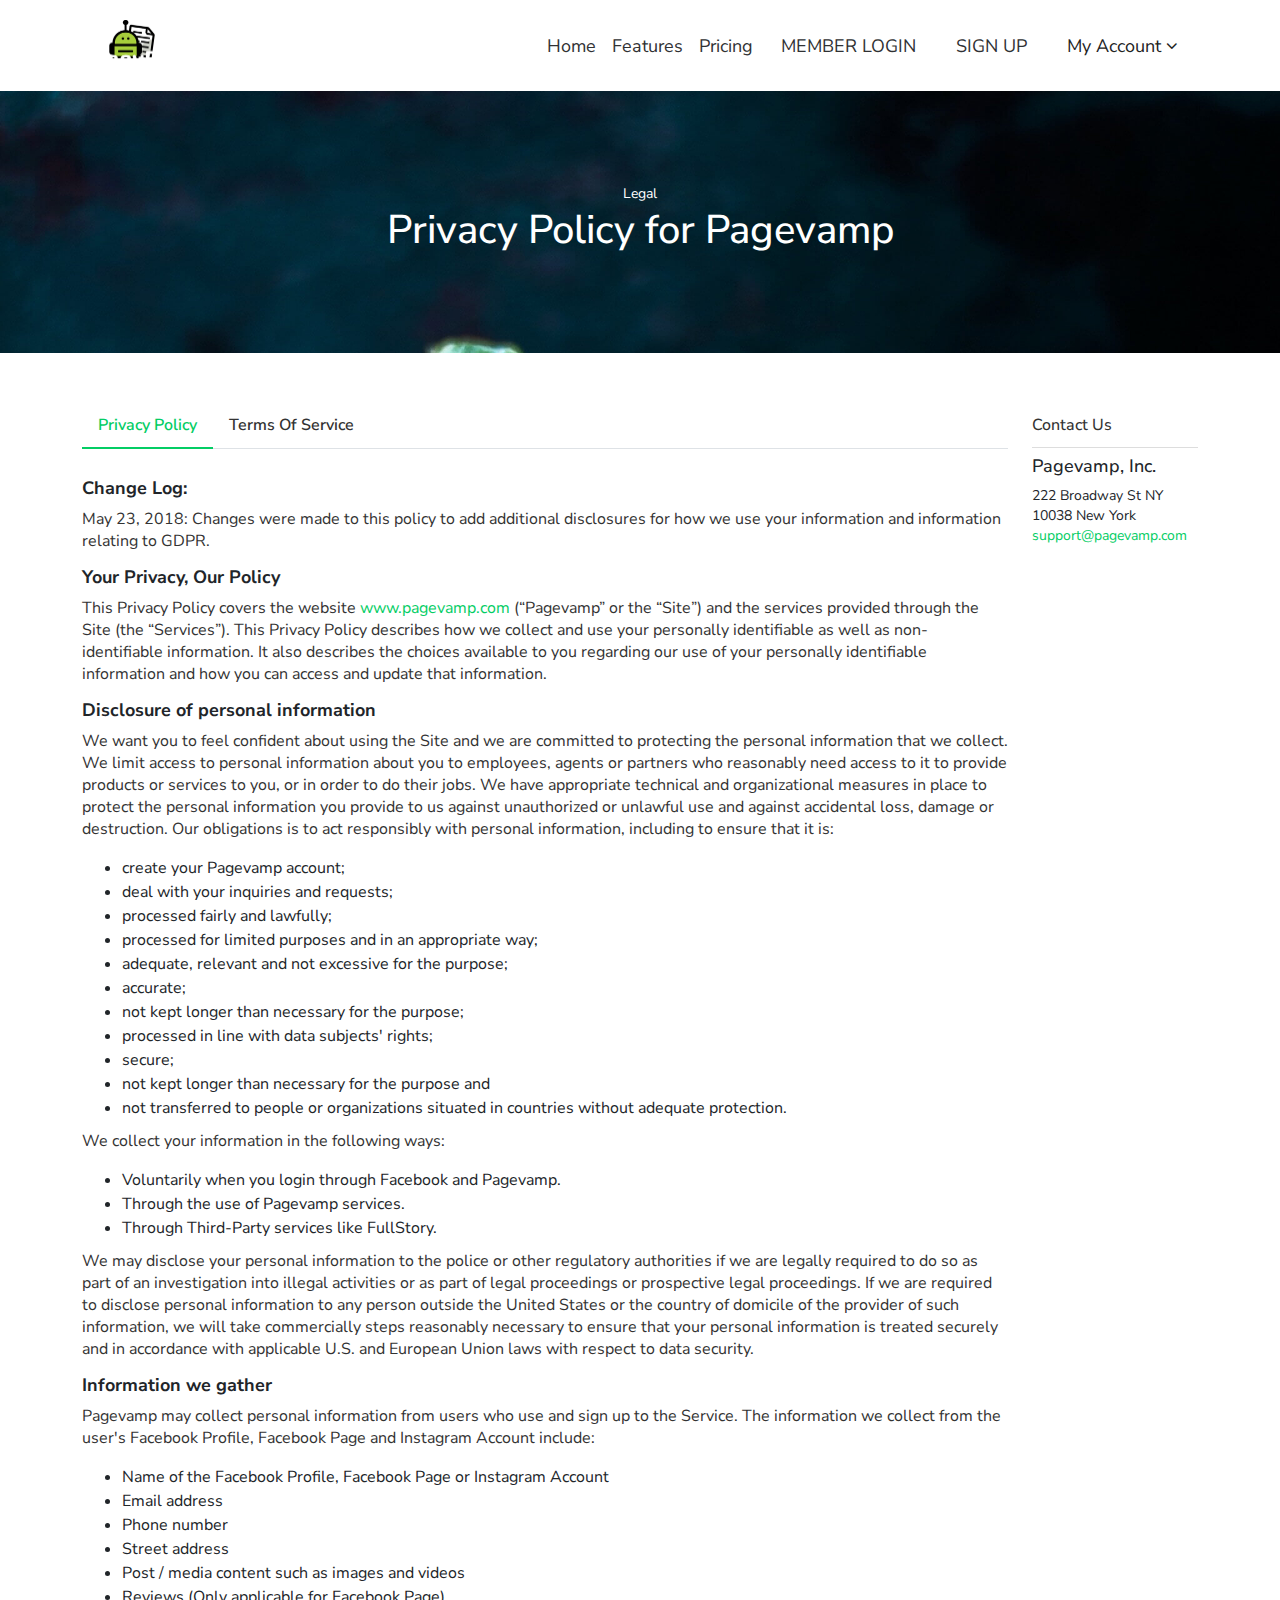
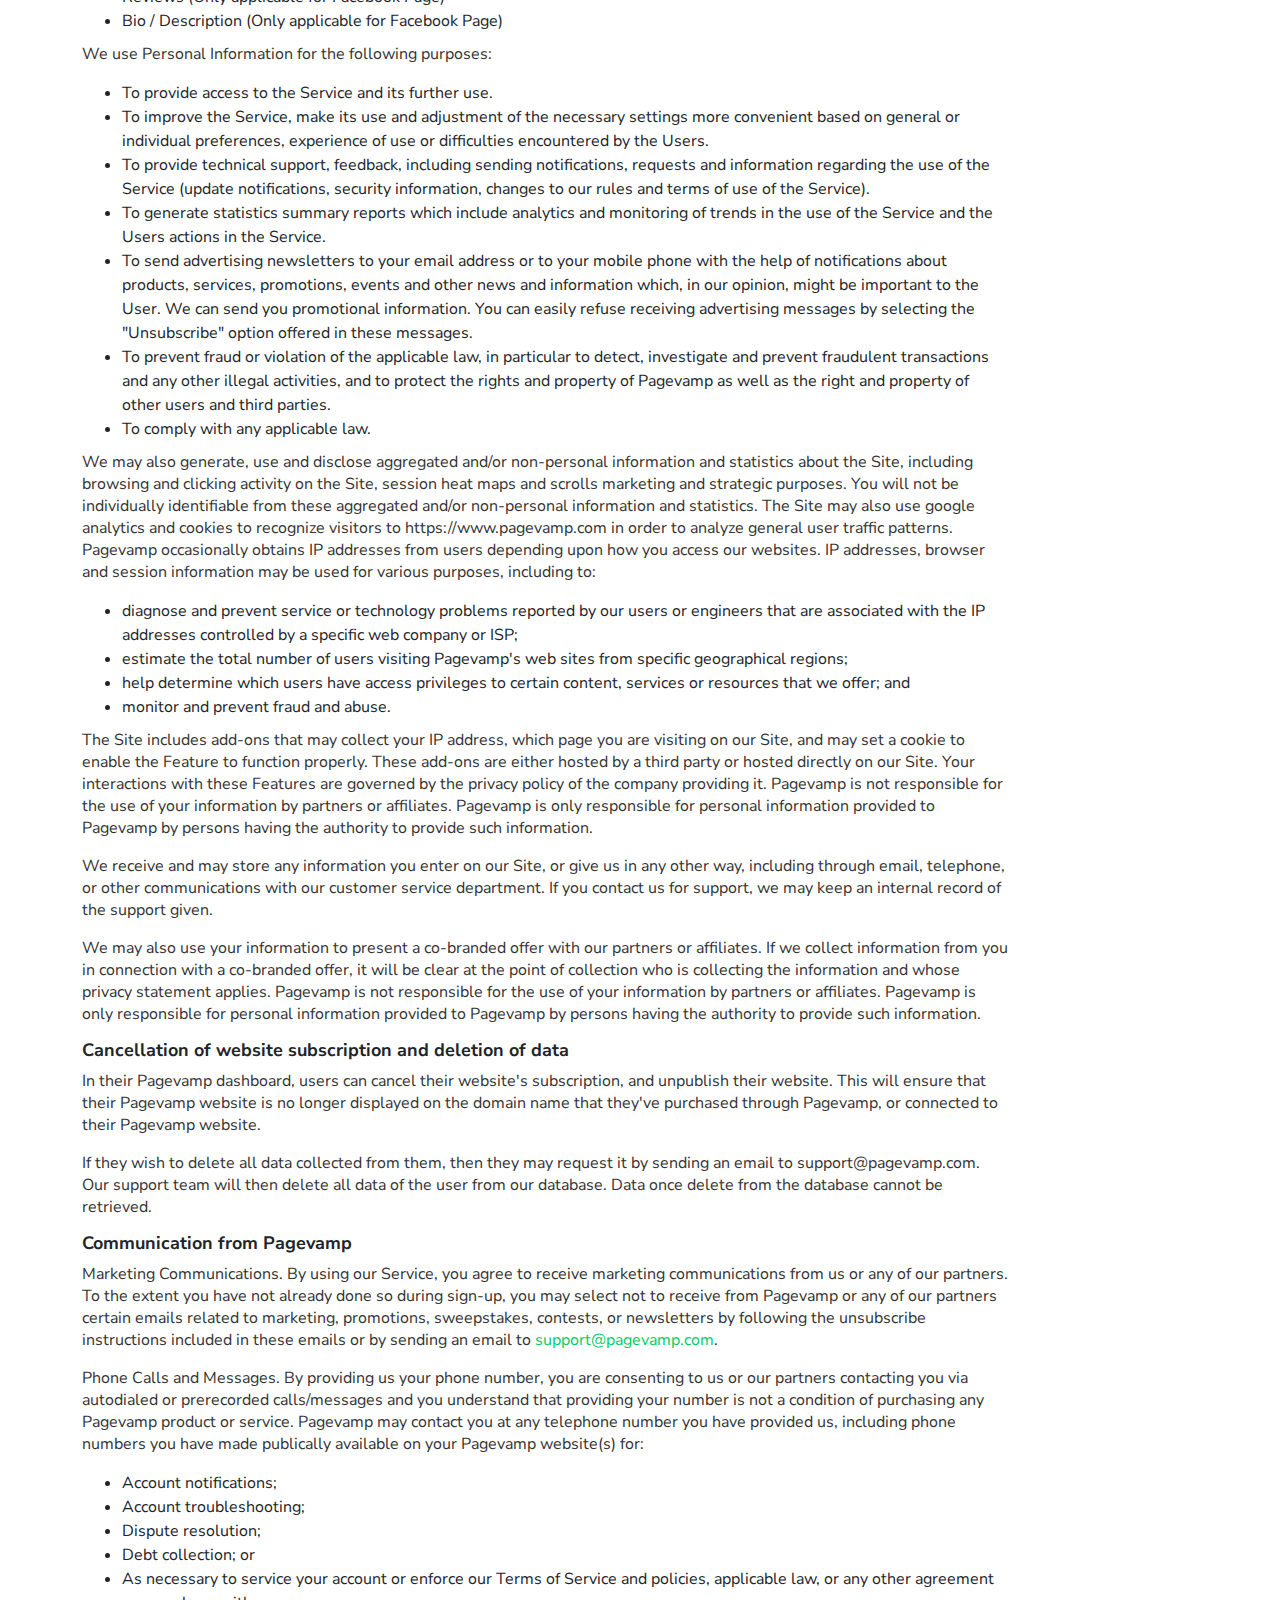
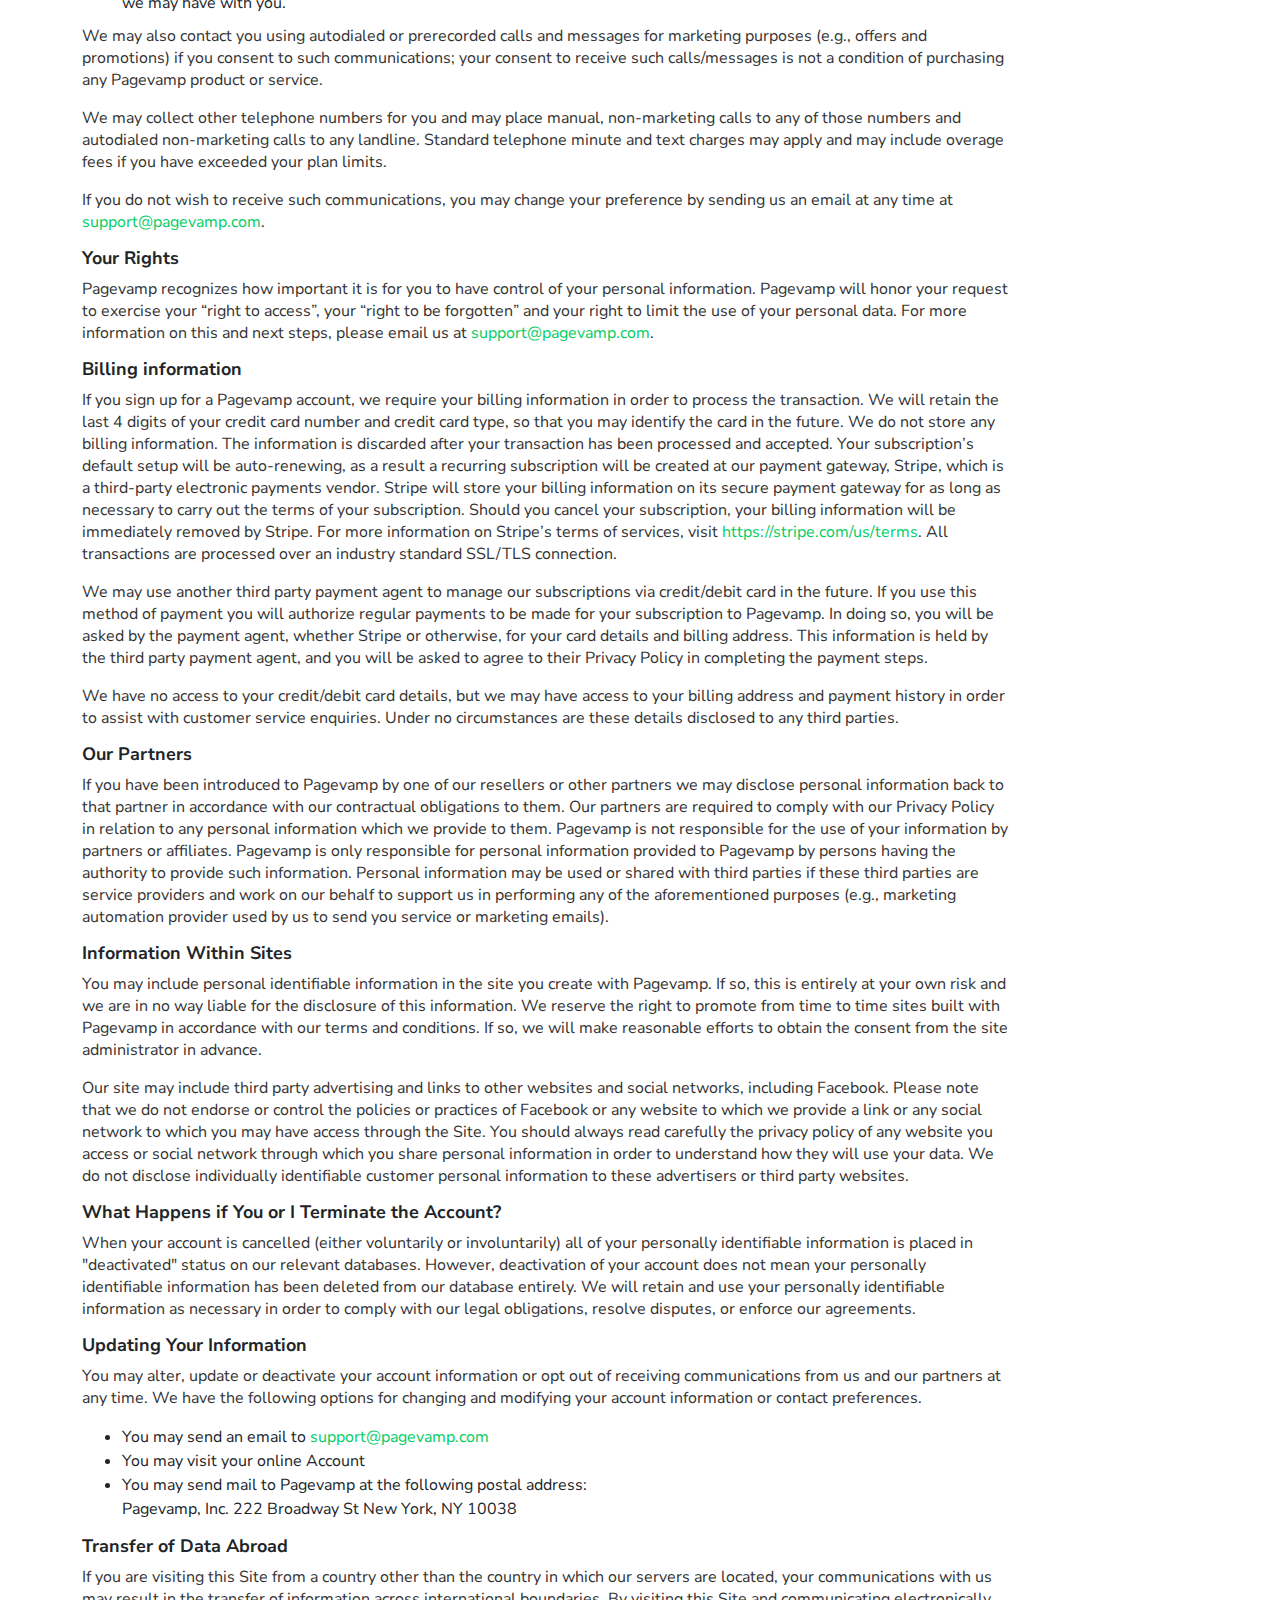
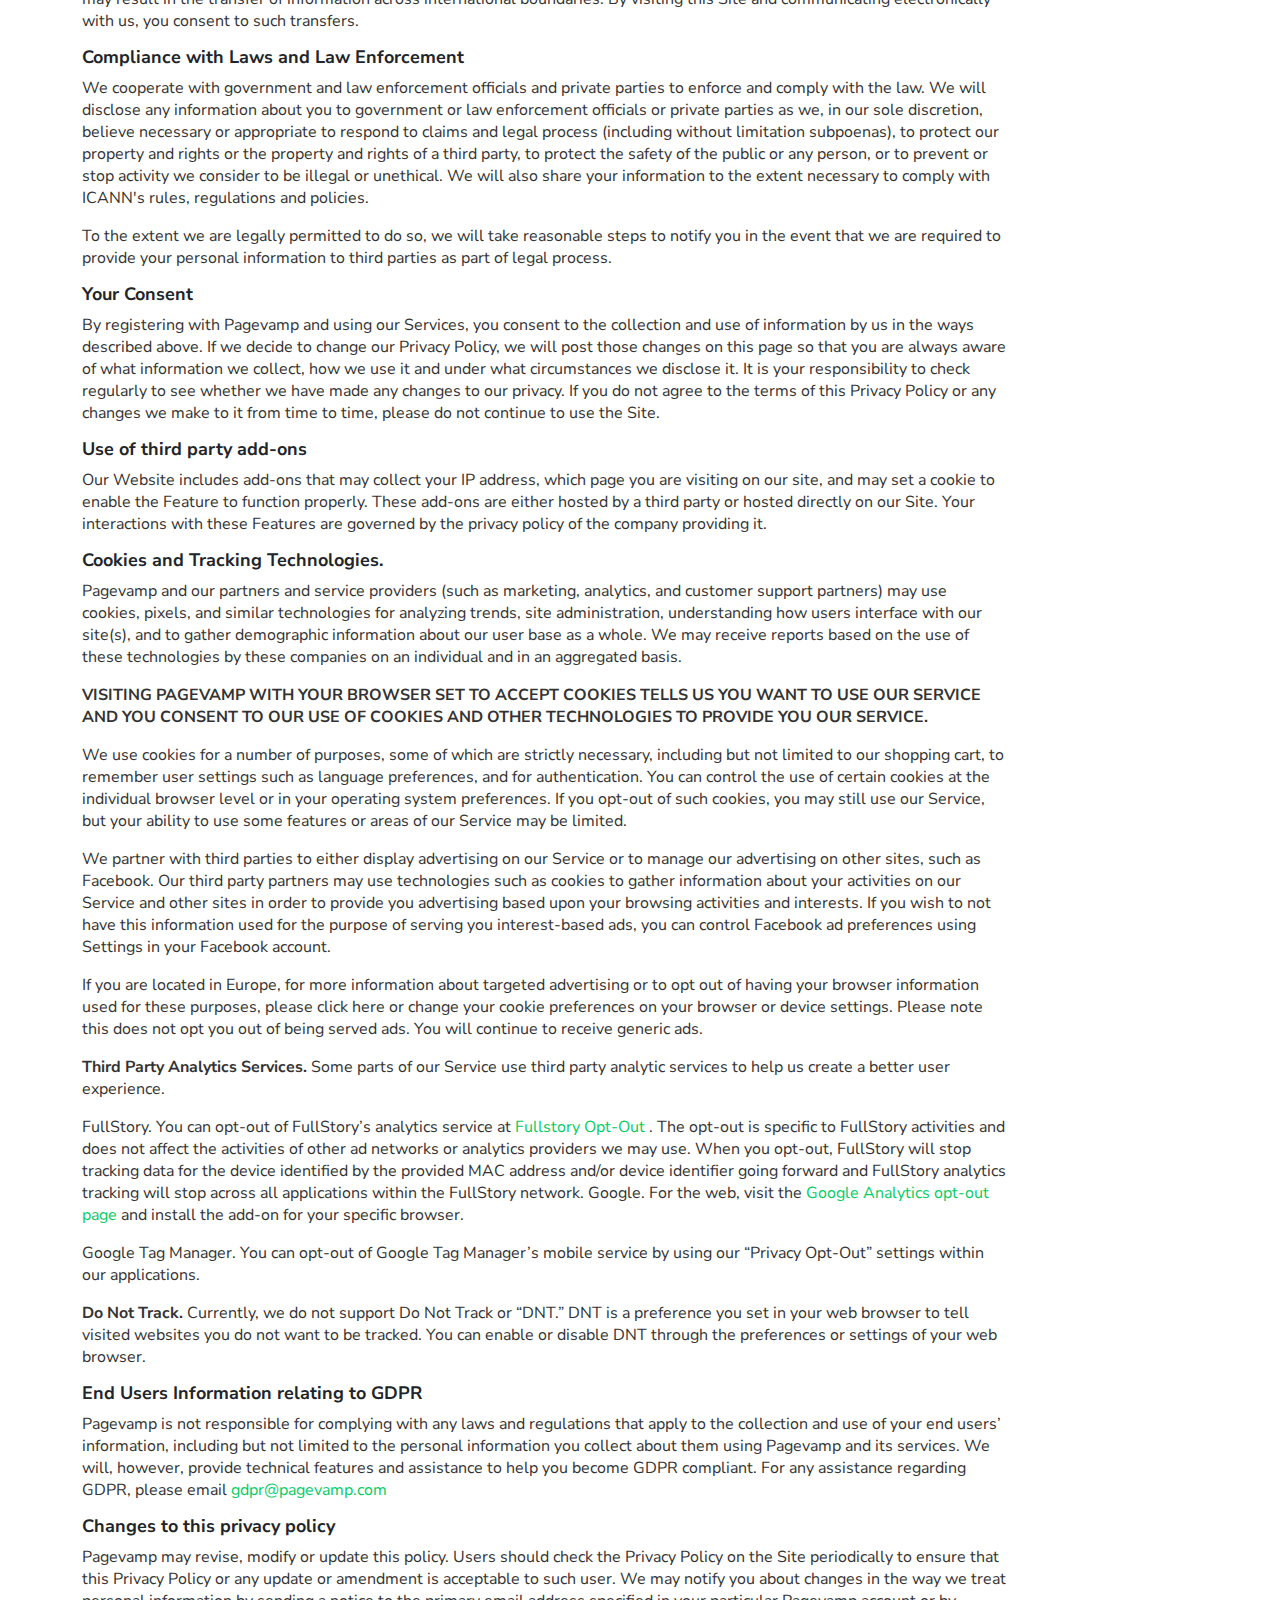
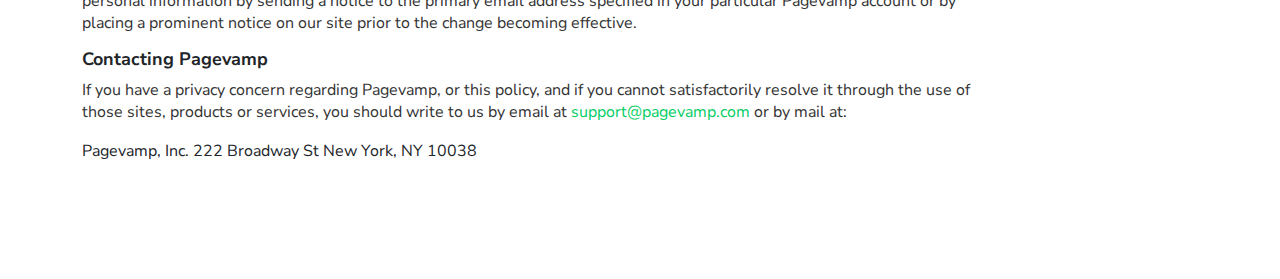
<file: privacypolicy.html>
<!doctype html>
<html class="no-js" lang="en">

<head>
    <!-- meta charset -->
    <meta charset="utf-8">
    <!-- title -->
    <title>Essaybot | Html5 Responsive Template</title>
    <!-- meta -->
    <meta name="description" content="Essaybot | Html5 Responsive Template">
    <meta name="viewport" content="width=device-width, initial-scale=1">
    <!-- og meta -->
    <meta property="og:title" content="Essaybot">
    <meta property="og:type" content="HTML">
    <meta property="og:url" content="">
    <meta property="og:image" content="">
    <!-- favicon -->
    <link rel="icon" type="image/png" href="assets/img/favicon.ico">
    <!-- bootstrap -->
    <link rel="stylesheet" href="assets/css/bootstrap-5.2.0.min.css">
    <!-- fontawesome -->
    <link rel="stylesheet" href="assets/css/fontawesome-4.7.0.min.css">
    <!-- custom style -->
    <link rel="stylesheet" href="assets/css/style.css">
    <!-- responsive style -->
    <link rel="stylesheet" href="assets/css/responsive.css">
</head>

<body>

    <!-- Start header and hero Section -->
    <div class="header-hero">
        <nav class="navbar navbar-expand-lg navbar-light">
            <div class="container">
                <a class="navbar-brand" href="#">
                    <div class="site-logo">
                        <img src="assets/img/logo.png" alt="">
                    </div>
                </a>

                <a class="btn btn-primary offcanvasmenu" data-bs-toggle="offcanvas" href="#offcanvasmenu" role="button" aria-controls="offcanvasmenu"><span class="navbar-toggler-icon"></span></a>

                <div class="collapse navbar-collapse header-nav-menu" id="navbarNav">
                    <ul class="navbar-nav main-menu">
                        <li class="nav-item">
                            <a class="nav-link" aria-current="page" href="#">Home</a>
                        </li>
                        <li class="nav-item">
                            <a class="nav-link" href="#">Features</a>
                        </li>
                        <li class="nav-item">
                            <a class="nav-link" href="#">Pricing</a>
                        </li>
                        <li class="nav-item">
                            <a href="#" class="nav-link menu-btn" data-bs-toggle="modal" data-bs-target="#loginmodal">Member Login</a>
                        </li>
                        <li class="nav-item">
                            <a href="#" class="nav-link menu-btn" data-bs-toggle="modal" data-bs-target="#signupmodal">Sign Up</a>
                        </li>
                        <li class="nav-item">
                            <a href="#" >My Account <i class="fa fa-angle-down"></i></a>
                            <ul>
                                <li><a href="#"><i class="fa fa-cog"></i>Settings</a></li>
                                <li><a href="#"><i class="fa fa-phone"></i>Contact Us</a></li>
                                <li><a href="#"><i class="fa fa-sign-out"></i>Log Out</a></li>
                            </ul>
                        </li>
                    </ul>
                </div>

                <div class="offcanvas offcanvas-end" tabindex="-1" id="offcanvasmenu" aria-labelledby="offcanvasExampleLabel">
                    <button type="button" class="btn-close text-reset" data-bs-dismiss="offcanvas" aria-label="Close"></button>

                    <ul class="navbar-nav main-menu">
                        <li class="nav-item">
                            <a class="nav-link" aria-current="page" href="#">Home</a>
                        </li>
                        <li class="nav-item">
                            <a class="nav-link" href="#">Features</a>
                        </li>
                        <li class="nav-item">
                            <a class="nav-link" href="#">Pricing</a>
                        </li>
                        <li class="nav-item">
                            <a href="#" class="nav-link menu-btn" data-bs-toggle="modal" data-bs-target="#loginmodal">Member Login</a>
                        </li>
                        <li class="nav-item">
                            <a href="#" class="nav-link menu-btn" data-bs-toggle="modal" data-bs-target="#signupmodal">Sign Up</a>
                        </li>
                        <li class="nav-item">
                            <a href="#" >My Account <i class="fa fa-angle-down"></i></a>
                            <ul>
                                <li><a href="#"><i class="fa fa-cog"></i>Settings</a></li>
                                <li><a href="#"><i class="fa fa-phone"></i>Contact Us</a></li>
                                <li><a href="#"><i class="fa fa-sign-out"></i>Log Out</a></li>
                            </ul>
                        </li>
                    </ul>
                </div>
            </div>
        </nav>
    </div>
    <!-- End header and hero Section -->

    <!-- Start Section -->
    <div class="breadcrumb text-center">
        <div class="container">
            <div class="row">
                <div class="col-lg-12">
                    <span>Legal</span>
                    <h2>Privacy Policy for Pagevamp</h2>
                </div>
            </div>
        </div>
    </div>
    <!-- End  Section -->

    <!-- Start privacy tab Section -->
    <div class="privacy-policy">
        <div class="container">
            <div class="row">
                <div class="col-md-10">
                    <div class="privacy-tabs">
                        <ul class="nav nav-tabs" id="myTab">
                            <li class="nav-item">
                                <a href="#privacy" class="nav-link active" data-bs-toggle="tab">Privacy Policy</a>
                            </li>
                            <li class="nav-item">
                                <a href="#terms" class="nav-link" data-bs-toggle="tab">Terms of Service</a>
                            </li>
                        </ul>
                        <div class="tab-content">
                            <div class="tab-pane fade show active" id="privacy">
                                <dl>
                                    <dt>
                                        <h4>Change Log:</h4>
                                    </dt>
                                    <dd>
                                        <p>May 23, 2018: Changes were made to this policy to add additional
                                            disclosures for how we use your information and information relating to
                                            GDPR.</p>
                                    </dd><dt>
                                        <h4>Your Privacy, Our Policy</h4>
                                    </dt>
                                    <dd>
                                        <p>This Privacy Policy covers the website <a href="https://www.pagevamp.com/" class="link">www.pagevamp.com</a> (“Pagevamp”
                                            or the “Site”) and the services provided through the Site (the
                                            “Services”). This Privacy Policy describes how we collect and use your
                                            personally identifiable as well as non-identifiable information. It also
                                            describes the choices available to you regarding our use of your
                                            personally identifiable information and how you can access and update
                                            that information.</p>
                                    </dd><dt>
                                        <h4>Disclosure of personal information</h4>
                                    </dt>
                                    <dd>
                                        <p>We want you to feel confident about using the Site and we are committed
                                            to protecting the personal information that we collect. We limit access
                                            to personal information about you to employees, agents or partners who
                                            reasonably need access to it to provide products or services to you, or
                                            in order to do their jobs. We have appropriate technical and
                                            organizational measures in place to protect the personal information you
                                            provide to us against unauthorized or unlawful use and against
                                            accidental loss, damage or destruction. Our obligations is to act
                                            responsibly with personal information, including to ensure that it
                                            is:</p>
                                        <ul>
                                            <li>create your Pagevamp account;</li>
                                            <li>deal with your inquiries and requests;</li>
                                            <li>processed fairly and lawfully;</li>
                                            <li>processed for limited purposes and in an appropriate way;</li>
                                            <li>adequate, relevant and not excessive for the purpose;</li>
                                            <li>accurate;</li>
                                            <li>not kept longer than necessary for the purpose;</li>
                                            <li>processed in line with data subjects' rights;</li>
                                            <li>secure;</li>
                                            <li>not kept longer than necessary for the purpose and</li>
                                            <li>not transferred to people or organizations situated in countries
                                                without adequate protection.</li>
                                        </ul>
                                        <p>We collect your information in the following ways:</p>
                                        <ul>
                                            <li>Voluntarily when you login through Facebook and Pagevamp.</li>
                                            <li>Through the use of Pagevamp services.</li>
                                            <li>Through Third-Party services like FullStory.</li>
                                        </ul>
                                        <p>We may disclose your personal information to the police or other
                                            regulatory authorities if we are legally required to do so as part of an
                                            investigation into illegal activities or as part of legal proceedings or
                                            prospective legal proceedings. If we are required to disclose personal
                                            information to any person outside the United States or the country of
                                            domicile of the provider of such information, we will take commercially
                                            steps reasonably necessary to ensure that your personal information is
                                            treated securely and in accordance with applicable U.S. and European
                                            Union laws with respect to data security.</p>
                                    </dd><dt>
                                        <h4>Information we gather</h4>
                                    </dt>
                                    <dd>
                                        <p>Pagevamp may collect personal information from users who use and sign up
                                            to the Service. The information we collect from the user's Facebook
                                            Profile, Facebook Page and Instagram Account include:</p>
                                        <ul>
                                            <li>Name of the Facebook Profile, Facebook Page or Instagram Account</li>
                                            <li>Email address</li>
                                            <li>Phone number</li>
                                            <li>Street address</li>
                                            <li>Post / media content such as images and videos</li>
                                            <li>Reviews (Only applicable for Facebook Page)</li>
                                            <li>Bio / Description (Only applicable for Facebook Page)</li>
                                        </ul>
                                        <p>We use Personal Information for the following purposes:</p>
                                        <ul>
                                            <li>To provide access to the Service and its further use.</li>
                                            <li>To improve the Service, make its use and adjustment of the necessary
                                                settings more convenient based on general or individual preferences,
                                                experience of use or difficulties encountered by the Users.</li>
                                            <li>To provide technical support, feedback, including sending
                                                notifications, requests and information regarding the use of the
                                                Service (update notifications, security information, changes to our
                                                rules and terms of use of the Service).</li>
                                            <li>To generate statistics summary reports which include analytics and
                                                monitoring of trends in the use of the Service and the Users actions
                                                in the Service.</li>
                                            <li>To send advertising newsletters to your email address or to your
                                                mobile phone with the help of notifications about products,
                                                services, promotions, events and other news and information which,
                                                in our opinion, might be important to the User. We can send you
                                                promotional information. You can easily refuse receiving advertising
                                                messages by selecting the "Unsubscribe" option offered in these
                                                messages.</li>
                                            <li>To prevent fraud or violation of the applicable law, in particular
                                                to detect, investigate and prevent fraudulent transactions and any
                                                other illegal activities, and to protect the rights and property of
                                                Pagevamp as well as the right and property of other users and third
                                                parties.</li>
                                            <li>To comply with any applicable law.</li>
                                        </ul>
                                        <p>We may also generate, use and disclose aggregated and/or non-personal
                                            information and statistics about the Site, including browsing and
                                            clicking activity on the Site, session heat maps and scrolls marketing
                                            and strategic purposes. You will not be individually identifiable from
                                            these aggregated and/or non-personal information and statistics. The
                                            Site may also use google analytics and cookies to recognize visitors to
                                            https://www.pagevamp.com in order to analyze general user traffic
                                            patterns. Pagevamp occasionally obtains IP addresses from users
                                            depending upon how you access our websites. IP addresses, browser and
                                            session information may be used for various purposes, including to:</p>
                                        <ul>
                                            <li>diagnose and prevent service or technology problems reported by our
                                                users or engineers that are associated with the IP addresses
                                                controlled by a specific web company or ISP;</li>
                                            <li>estimate the total number of users visiting Pagevamp's web sites
                                                from specific geographical regions;</li>
                                            <li>help determine which users have access privileges to certain
                                                content, services or resources that we offer; and</li>
                                            <li>monitor and prevent fraud and abuse.</li>
                                        </ul>
                                        <p>The Site includes add-ons that may collect your IP address, which page
                                            you are visiting on our Site, and may set a cookie to enable the Feature
                                            to function properly. These add-ons are either hosted by a third party
                                            or hosted directly on our Site. Your interactions with these Features
                                            are governed by the privacy policy of the company providing it. Pagevamp
                                            is not responsible for the use of your information by partners or
                                            affiliates. Pagevamp is only responsible for personal information
                                            provided to Pagevamp by persons having the authority to provide such
                                            information.</p>
                                        <p>We receive and may store any information you enter on our Site, or give
                                            us in any other way, including through email, telephone, or other
                                            communications with our customer service department. If you contact us
                                            for support, we may keep an internal record of the support given.</p>
                                        <p>We may also use your information to present a co-branded offer with our
                                            partners or affiliates. If we collect information from you in connection
                                            with a co-branded offer, it will be clear at the point of collection who
                                            is collecting the information and whose privacy statement applies.
                                            Pagevamp is not responsible for the use of your information by partners
                                            or affiliates. Pagevamp is only responsible for personal information
                                            provided to Pagevamp by persons having the authority to provide such
                                            information.</p>
                                    </dd><dt>
                                        <h4>Cancellation of website subscription and deletion of data</h4>
                                    </dt>
                                    <dd>
                                        <p>In their Pagevamp dashboard, users can cancel their website's
                                            subscription, and unpublish their website. This will ensure that their
                                            Pagevamp website is no longer displayed on the domain name that they've
                                            purchased through Pagevamp, or connected to their Pagevamp website.</p>
                                        <p>If they wish to delete all data collected from them, then they may
                                            request it by sending an email to support@pagevamp.com. Our support team
                                            will then delete all data of the user from our database. Data once
                                            delete from the database cannot be retrieved.</p>
                                    </dd><dt>
                                        <h4>Communication from Pagevamp</h4>
                                    </dt>
                                    <dd>
                                        <p>Marketing Communications. By using our Service, you agree to receive
                                            marketing communications from us or any of our partners. To the extent
                                            you have not already done so during sign-up, you may select not to
                                            receive from Pagevamp or any of our partners certain emails related to
                                            marketing, promotions, sweepstakes, contests, or newsletters by
                                            following the unsubscribe instructions included in these emails or by
                                            sending an email to <a href="mailto:support@pagevamp.com" target="_blank" class="link">support@pagevamp.com</a>.</p>
                                        <p>Phone Calls and Messages. By providing us your phone number, you are
                                            consenting to us or our partners contacting you via autodialed or
                                            prerecorded calls/messages and you understand that providing your number
                                            is not a condition of purchasing any Pagevamp product or service.
                                            Pagevamp may contact you at any telephone number you have provided us,
                                            including phone numbers you have made publically available on your
                                            Pagevamp website(s) for:</p>
                                        <ul>
                                            <li>Account notifications;</li>
                                            <li>Account troubleshooting;</li>
                                            <li>Dispute resolution;</li>
                                            <li>Debt collection; or</li>
                                            <li>As necessary to service your account or enforce our Terms of Service
                                                and policies, applicable law, or any other agreement we may have
                                                with you.</li>
                                        </ul>
                                        <p>We may also contact you using autodialed or prerecorded calls and
                                            messages for marketing purposes (e.g., offers and promotions) if you
                                            consent to such communications; your consent to receive such
                                            calls/messages is not a condition of purchasing any Pagevamp product or
                                            service.</p>
                                        <p>We may collect other telephone numbers for you and may place manual,
                                            non-marketing calls to any of those numbers and autodialed non-marketing
                                            calls to any landline. Standard telephone minute and text charges may
                                            apply and may include overage fees if you have exceeded your plan
                                            limits.</p>
                                        <p>If you do not wish to receive such communications, you may change your
                                            preference by sending us an email at any time at <a href="mailto:support@pagevamp.com" target="_blank" class="link">support@pagevamp.com</a>.</p>
                                    </dd><dt>
                                        <h4>Your Rights</h4>
                                    </dt>
                                    <dd>
                                        <p>Pagevamp recognizes how important it is for you to have control of your
                                            personal information. Pagevamp will honor your request to exercise your
                                            “right to access”, your “right to be forgotten” and your right to limit
                                            the use of your personal data. For more information on this and next
                                            steps, please email us at <a href="mailto:support@pagevamp.com">support@pagevamp.com</a>.</p>
                                    </dd><dt>
                                        <h4>Billing information</h4>
                                    </dt>
                                    <dd>
                                        <p>If you sign up for a Pagevamp account, we require your billing
                                            information in order to process the transaction. We will retain the last
                                            4 digits of your credit card number and credit card type, so that you
                                            may identify the card in the future. We do not store any billing
                                            information. The information is discarded after your transaction has
                                            been processed and accepted. Your subscription’s default setup will be
                                            auto-renewing, as a result a recurring subscription will be created at
                                            our payment gateway, Stripe, which is a third-party electronic payments
                                            vendor. Stripe will store your billing information on its secure payment
                                            gateway for as long as necessary to carry out the terms of your
                                            subscription. Should you cancel your subscription, your billing
                                            information will be immediately removed by Stripe. For more information
                                            on Stripe’s terms of services, visit <a href="https://stripe.com/us/terms" target="_blank" class="link">https://stripe.com/us/terms</a>.
                                            All transactions are processed over an industry standard SSL/TLS
                                            connection.</p>
                                        <p>We may use another third party payment agent to manage our subscriptions
                                            via credit/debit card in the future. If you use this method of payment
                                            you will authorize regular payments to be made for your subscription to
                                            Pagevamp. In doing so, you will be asked by the payment agent, whether
                                            Stripe or otherwise, for your card details and billing address. This
                                            information is held by the third party payment agent, and you will be
                                            asked to agree to their Privacy Policy in completing the payment
                                            steps.</p>
                                        <p>We have no access to your credit/debit card details, but we may have
                                            access to your billing address and payment history in order to assist
                                            with customer service enquiries. Under no circumstances are these
                                            details disclosed to any third parties.</p>
                                    </dd><dt>
                                        <h4>Our Partners</h4>
                                    </dt>
                                    <dd>
                                        <p>If you have been introduced to Pagevamp by one of our resellers or other
                                            partners we may disclose personal information back to that partner in
                                            accordance with our contractual obligations to them. Our partners are
                                            required to comply with our Privacy Policy in relation to any personal
                                            information which we provide to them. Pagevamp is not responsible for
                                            the use of your information by partners or affiliates. Pagevamp is only
                                            responsible for personal information provided to Pagevamp by persons
                                            having the authority to provide such information. Personal information
                                            may be used or shared with third parties if these third parties are
                                            service providers and work on our behalf to support us in performing any
                                            of the aforementioned purposes (e.g., marketing automation provider used
                                            by us to send you service or marketing emails).</p>
                                    </dd><dt>
                                        <h4>Information Within Sites</h4>
                                    </dt>
                                    <dd>
                                        <p>You may include personal identifiable information in the site you create
                                            with Pagevamp. If so, this is entirely at your own risk and we are in no
                                            way liable for the disclosure of this information. We reserve the right
                                            to promote from time to time sites built with Pagevamp in accordance
                                            with our terms and conditions. If so, we will make reasonable efforts to
                                            obtain the consent from the site administrator in advance.</p>
                                        <p>Our site may include third party advertising and links to other websites
                                            and social networks, including Facebook. Please note that we do not
                                            endorse or control the policies or practices of Facebook or any website
                                            to which we provide a link or any social network to which you may have
                                            access through the Site. You should always read carefully the privacy
                                            policy of any website you access or social network through which you
                                            share personal information in order to understand how they will use your
                                            data. We do not disclose individually identifiable customer personal
                                            information to these advertisers or third party websites.</p>
                                    </dd><dt>
                                        <h4>What Happens if You or I Terminate the Account?</h4>
                                    </dt>
                                    <dd>
                                        <p>When your account is cancelled (either voluntarily or involuntarily) all
                                            of your personally identifiable information is placed in "deactivated"
                                            status on our relevant databases. However, deactivation of your account
                                            does not mean your personally identifiable information has been deleted
                                            from our database entirely. We will retain and use your personally
                                            identifiable information as necessary in order to comply with our legal
                                            obligations, resolve disputes, or enforce our agreements.</p>
                                    </dd><dt>
                                        <h4>Updating Your Information</h4>
                                    </dt>
                                    <dd>
                                        <p>You may alter, update or deactivate your account information or opt out
                                            of receiving communications from us and our partners at any time. We
                                            have the following options for changing and modifying your account
                                            information or contact preferences.</p>
                                        <ul>
                                            <li>You may send an email to <a href="mailto:support@pagevamp.com" target="_blank" class="link">support@pagevamp.com</a></li>
                                            <li>You may visit your online Account</li>
                                            <li>You may send mail to Pagevamp at the following postal address:</li>
                                            <address>Pagevamp, Inc. 222 Broadway St New York, NY 10038</address>
                                        </ul>
                                    </dd><dt>
                                        <h4>Transfer of Data Abroad</h4>
                                    </dt>
                                    <dd>
                                        <p>If you are visiting this Site from a country other than the country in
                                            which our servers are located, your communications with us may result in
                                            the transfer of information across international boundaries. By visiting
                                            this Site and communicating electronically with us, you consent to such
                                            transfers.</p>
                                    </dd><dt>
                                        <h4 class="push-long">Compliance with Laws and Law Enforcement</h4>
                                    </dt>
                                    <dd>
                                        <p>We cooperate with government and law enforcement officials and private
                                            parties to enforce and comply with the law. We will disclose any
                                            information about you to government or law enforcement officials or
                                            private parties as we, in our sole discretion, believe necessary or
                                            appropriate to respond to claims and legal process (including without
                                            limitation subpoenas), to protect our property and rights or the
                                            property and rights of a third party, to protect the safety of the
                                            public or any person, or to prevent or stop activity we consider to be
                                            illegal or unethical. We will also share your information to the extent
                                            necessary to comply with ICANN's rules, regulations and policies.</p>
                                        <p>To the extent we are legally permitted to do so, we will take reasonable
                                            steps to notify you in the event that we are required to provide your
                                            personal information to third parties as part of legal process.</p>
                                    </dd><dt>
                                        <h4 class="push-long">Your Consent</h4>
                                    </dt>
                                    <dd>
                                        <p>By registering with Pagevamp and using our Services, you consent to the
                                            collection and use of information by us in the ways described above. If
                                            we decide to change our Privacy Policy, we will post those changes on
                                            this page so that you are always aware of what information we collect,
                                            how we use it and under what circumstances we disclose it. It is your
                                            responsibility to check regularly to see whether we have made any
                                            changes to our privacy. If you do not agree to the terms of this Privacy
                                            Policy or any changes we make to it from time to time, please do not
                                            continue to use the Site.</p>
                                    </dd><dt>
                                        <h4 class="push-long">Use of third party add-ons</h4>
                                    </dt>
                                    <dd>
                                        <p>Our Website includes add-ons that may collect your IP address, which page
                                            you are visiting on our site, and may set a cookie to enable the Feature
                                            to function properly. These add-ons are either hosted by a third party
                                            or hosted directly on our Site. Your interactions with these Features
                                            are governed by the privacy policy of the company providing it.</p>
                                    </dd><dt>
                                        <h4 class="push-long">Cookies and Tracking Technologies.</h4>
                                    </dt>
                                    <dd>
                                        <p>Pagevamp and our partners and service providers (such as marketing,
                                            analytics, and customer support partners) may use cookies, pixels, and
                                            similar technologies for analyzing trends, site administration,
                                            understanding how users interface with our site(s), and to gather
                                            demographic information about our user base as a whole. We may receive
                                            reports based on the use of these technologies by these companies on an
                                            individual and in an aggregated basis.</p>
                                        <p><b>VISITING PAGEVAMP WITH YOUR BROWSER SET TO ACCEPT COOKIES TELLS US YOU
                                                WANT TO USE OUR SERVICE AND YOU CONSENT TO OUR USE OF COOKIES AND
                                                OTHER TECHNOLOGIES TO PROVIDE YOU OUR SERVICE.</b></p>
                                        <p>We use cookies for a number of purposes, some of which are strictly
                                            necessary, including but not limited to our shopping cart, to remember
                                            user settings such as language preferences, and for authentication. You
                                            can control the use of certain cookies at the individual browser level
                                            or in your operating system preferences. If you opt-out of such cookies,
                                            you may still use our Service, but your ability to use some features or
                                            areas of our Service may be limited.</p>
                                        <p>We partner with third parties to either display advertising on our
                                            Service or to manage our advertising on other sites, such as Facebook.
                                            Our third party partners may use technologies such as cookies to gather
                                            information about your activities on our Service and other sites in
                                            order to provide you advertising based upon your browsing activities and
                                            interests. If you wish to not have this information used for the purpose
                                            of serving you interest-based ads, you can control Facebook ad
                                            preferences using Settings in your Facebook account.</p>
                                        <p>If you are located in Europe, for more information about targeted
                                            advertising or to opt out of having your browser information used for
                                            these purposes, please click here or change your cookie preferences on
                                            your browser or device settings. Please note this does not opt you out
                                            of being served ads. You will continue to receive generic ads.</p>
                                        <p><b>Third Party Analytics Services.</b> Some parts of our Service use
                                            third party analytic services to help us create a better user
                                            experience.</p>
                                        <p>FullStory. You can opt-out of FullStory’s analytics service at <a href="https://www.fullstory.com/optout/" target="_blank" class="link">Fullstory Opt-Out</a> . The opt-out is specific to
                                            FullStory activities and does not affect the activities of other ad
                                            networks or analytics providers we may use. When you opt-out, FullStory
                                            will stop tracking data for the device identified by the provided MAC
                                            address and/or device identifier going forward and FullStory analytics
                                            tracking will stop across all applications within the FullStory network.
                                            Google. For the web, visit the <a href="http://tools.google.com/dlpage/gaoptout" target="_blank" class="link">Google Analytics opt-out page</a> and install the
                                            add-on for your specific browser.</p>
                                        <p> Google Tag Manager. You can opt-out of Google Tag Manager’s mobile
                                            service by using our “Privacy Opt-Out” settings within our
                                            applications.</p>
                                        <p></p>
                                        <p><b>Do Not Track.</b> Currently, we do not support Do Not Track or “DNT.”
                                            DNT is a preference you set in your web browser to tell visited websites
                                            you do not want to be tracked. You can enable or disable DNT through the
                                            preferences or settings of your web browser.</p>
                                    </dd><dt>
                                        <h4 class="push-long">End Users Information relating to GDPR</h4>
                                    </dt>
                                    <dd>
                                        <p>Pagevamp is not responsible for complying with any laws and regulations
                                            that apply to the collection and use of your end users’ information,
                                            including but not limited to the personal information you collect about
                                            them using Pagevamp and its services. We will, however, provide
                                            technical features and assistance to help you become GDPR compliant. For
                                            any assistance regarding GDPR, please email <a href="mailto:gdpr@pagevamp.com" target="_blank" class="link">
                                                gdpr@pagevamp.com</a></p>
                                    </dd><dt>
                                        <h4 class="push-long">Changes to this privacy policy</h4>
                                    </dt>
                                    <dd>
                                        <p>Pagevamp may revise, modify or update this policy. Users should check the
                                            Privacy Policy on the Site periodically to ensure that this Privacy
                                            Policy or any update or amendment is acceptable to such user. We may
                                            notify you about changes in the way we treat personal information by
                                            sending a notice to the primary email address specified in your
                                            particular Pagevamp account or by placing a prominent notice on our site
                                            prior to the change becoming effective.</p>
                                    </dd><dt>
                                        <h4 class="push-long">Contacting Pagevamp</h4>
                                    </dt>
                                    <dd>
                                        <p>If you have a privacy concern regarding Pagevamp, or this policy, and if
                                            you cannot satisfactorily resolve it through the use of those sites,
                                            products or services, you should write to us by email at
                                            <a href="mailto:support@pagevamp.com" target="_blank" class="link">support@pagevamp.com</a>
                                            or by mail at:</p>
                                        <address>Pagevamp, Inc. 222 Broadway St New York, NY 10038</address>
                                    </dd>
                                </dl>
                            </div>
                            <div class="tab-pane fade" id="terms">
                                <ol class="pv-numeric-listing">
                                    <li>
                                        <h4>Acceptance of Terms</h4>
                                        <ol>
                                            <li>The services are provided by Pagevamp, Inc. (the "Company"), which
                                                provides its services to you, subject to the following Terms and
                                                Conditions ("T&amp;Cs"), which are available on our website at
                                                <a href="https://www.pagevamp.com" target="_blank" class="link">www.pagevamp.com</a>.
                                                Our T&amp;Cs may be updated by the Company from time
                                                to time without notice to you. To register as an account holder of
                                                Pagevamp, you must be an administrator of a Facebook page, which may
                                                require that you agree to abide by Facebook’s terms and conditions
                                                of service. Pagevamp is not responsible for Facebook’s terms and
                                                conditions of use or privacy policy and has no responsibility to
                                                advise you or to take any action with respect to Facebook.<br><br>By connecting to Pagevamp with Facebook or Facebook
                                                Connect, you give us permission to access and use your information
                                                from Facebook as permitted by Facebook. You are solely responsible
                                                for all activities that occur in your account. By providing us your
                                                email address through Facebook Connect you agree to allow us to send
                                                you Service-related notices. We will also use your email address to
                                                communicate with you when, including and not limited to, there are
                                                changes to the features of the Service.</li>
                                            <li>
                                                When using Pagevamp, you will also be subject to any posted
                                                guidelines or rules applicable to such services, which may be posted
                                                from time to time on our website. All such guidelines or rules are
                                                hereby incorporated by reference into the T&amp;Cs.</li>
                                            <li>
                                                Pagevamp contains a large number of images, artwork and other data,
                                                some of which is on license from its copyright owners. You are not
                                                permitted to download or use any widgets or other material from
                                                Pagevamp or use such material other than for display on Pagevamp.</li>
                                            <li>The nature of Pagevamp's technology means that it is impossible for
                                                you to own a copy of your Pagevamp site. If the Company's business
                                                changes, or for any other reason the Company cannot continue to host
                                                your site, you will lose it. If you do not have access to Facebook,
                                                you will not be able to control your site. You agree not to hold the
                                                Company liable and the Company accepts no liability in the case of
                                                the loss of all data relating to your site or the ability to
                                                administer your site using Facebook. You are strongly advised to
                                                keep copies of any data, images, music or otherwise that you upload
                                                onto Pagevamp.<br><br>When using Pagevamp, you will also be subject to any
                                                posted guidelines or rules applicable to such services, which may be
                                                posted from time to time on our website. All such guidelines or
                                                rules are hereby incorporated by reference into the T&amp;Cs.</li>
                                            <li>
                                                <strong>PLEASE NOTE:</strong> By using the Service, you may be
                                                exposed to content that is offensive, indecent or objectionable. All
                                                minors are recommended to consult with their parents/guardians in
                                                respect of these T&amp;Cs before using Pagevamp.</li>
                                        </ol>
                                    </li>
                                    <li>
                                        <h4>Description of Service</h4>
                                        <p>
                                            Pagevamp currently provides or allows browsing and/or access to a
                                            Facebook account to create your own web site hosted on Pagevamp ("Member
                                            Site") and to administer such a Member Site as a leader ("Site Leader")
                                            through Pagevamp or its reseller partners. Unless explicitly stated
                                            otherwise, any new features that augment or enhance Pagevamp, including
                                            the release of new services, software tools or resources, shall be
                                            subject to the T&amp;Cs. The Company may add, delete or change some or all
                                            of the services provided as part of Pagevamp at any time. Unless
                                            otherwise stated these T&amp;Cs apply to you whether you are a casual user
                                            of Pagevamp, a Member, a Site Leader, a reseller partner or other user.<br><br>
                                            <strong>PLEASE NOTE:</strong> Some of the sites hosted on Pagevamp
                                            contain adult or mature content. You must be at least 18 years of age to
                                            view such areas.</p>
                                    </li>
                                    <li>
                                        <h4>Subscription, Cancellation and Refunds</h4>
                                        <ol>
                                            <li>
                                                Some of the features on the Service require payment of fees. If you
                                                elect to sign up for these features, you shall pay all applicable
                                                fees, as described on the Service in connection with such features
                                                selected by you. We reserve the right to change our prices at any
                                                time. For current prices and offers, please visit the “pricing”
                                                section on http://pagevamp.com/. You authorize us to make any
                                                reasonably necessary inquiries to validate your account and
                                                financial information. All fees are exclusive of all taxes, levies,
                                                or duties imposed by taxing authorities, and you shall be
                                                responsible for payment thereof. You agree to pay for any taxes that
                                                might be applicable to your use of the Service and payments you make
                                                to us. At the end of the contract term, your contract will
                                                automatically renew for an additional contract term until explicitly
                                                cancelled by you. Cancellations must be done by emailing us at
                                                <a href="mailto:support@pagevamp.com" target="_blank" class="link">support@pagevamp.com</a>
                                                and must be done at least three (3) days prior
                                                to the end of the contract term. If you have signed up for a Full
                                                Account paid annually and cancel your account within the first
                                                thirty (30) days, you will be refunded the total amount paid minus
                                                twelve dollars ($12) for the domain registration. Refunds don’t
                                                apply to users who are on a monthly paid subscription model.</li>
                                            <li>
                                                The Company presently uses third parties, Stripe and PayPal
                                                (collectively, our “Payment Services”), to manage its subscription
                                                payment transactions via credit/debit card. Upon subscription by
                                                this method you will be authorizing immediate payment and future
                                                payments on a frequency chosen by you during the payment steps using
                                                the card details you submit.</li>
                                            <li>
                                                You can cancel your subscription at any time. Please note that
                                                should you cancel your subscription your site(s) will remain
                                                accessible until your subscription ends, upon which time your
                                                site(s) will be locked, i.e. become inaccessible. Upon cancellation
                                                or other termination, the Company will hold on to your site for at
                                                least 180 days, after which time the site and all its contents will
                                                be deleted.</li>
                                            <li>
                                                Refunds are only provided at the discretion of the Company. If for
                                                any reason you wish to request a refund, please email
                                                support@pagevamp.com to make such request.</li>
                                            <li>
                                                If your account is terminated as a result of your breach of these
                                                T&amp;Cs, the remainder of any payment made by you may not be
                                                refundable.</li>
                                            <li>
                                                Please note that deleting your sites does not cancel your
                                                subscription - you need to cancel the subscription by contacting
                                                customer service at <a href="mailto:support@pagevamp.com" target="_blank" class="link">support@pagevamp.com</a>.
                                                Neither the Company nor
                                                our Payment Services take any responsibility for additional funds
                                                taken from your credit card unless you have taken all necessary
                                                actions to cancel your subscription.</li>
                                        </ol>
                                    </li>
                                    <li>
                                        <h4>Registration</h4>
                                        <ol>
                                            <li>
                                                By completing the registration process, either as a Site Leader or
                                                as a Member of Pagevamp, you are stating that you agree to be bound
                                                by all of these T&amp;Cs.</li>
                                            <li>
                                                In consideration of your use Pagevamp, you agree to: (a) provide
                                                true, accurate, current and complete information about yourself as
                                                prompted by the Pagevamp registration form and (b) maintain and
                                                promptly update your information to keep it true, accurate, current
                                                and complete. If you provide any information that is untrue,
                                                inaccurate, not current or incomplete, or if the Company has
                                                reasonable grounds to suspect that such information is untrue,
                                                inaccurate, not current or incomplete, the Company has the right to
                                                suspend or terminate your account and refuse any and all current or
                                                future use of Pagevamp (or any portion thereof).</li>
                                            <li>
                                                You will create a password and receive account designation upon
                                                completing the Pagevamp registration process. You are responsible
                                                for maintaining the confidentiality of the password and account, and
                                                are fully responsible for all activities that occur under your
                                                password or account. You agree to immediately notify the Company of
                                                any unauthorized use of your password or account or any other breach
                                                of security. The Company cannot and will not be liable for any loss
                                                or damage arising from your failure to comply with this section. For
                                                more information, please see our Privacy Policy.</li>
                                        </ol>
                                    </li>
                                    <li>
                                        <h4>Pagevamp Partners</h4>
                                        <ol>
                                            <li>
                                                The Company may from time to time engage reseller partners
                                                ("Partners"). Members who build Member Sites through a Partner will
                                                continue to be bound by these terms and conditions.</li>
                                            <li>
                                                In addition, Partners may offer additional services as part of their
                                                Pagevamp-related offering including Partner URLs. The Company will
                                                not be liable for any withdrawal of additional Partner services
                                                including Partner URLs. The Company at its sole discretion may offer
                                                an alternative URL to Site Leaders in event of withdrawal of Partner
                                                URLs.</li>
                                        </ol>
                                    </li>
                                    <li>
                                        <h4>Code of Conduct</h4>
                                        <ol>
                                            <li>
                                                You agree that all information, data, text, software, music, sound,
                                                photographs, graphics, video, messages or other materials
                                                ("content"), whether publicly posted or privately transmitted, are
                                                the sole responsibility of the person from which such content
                                                originated. This means that you, and not the Company, are entirely
                                                responsible for all content that you upload, post, [email] or
                                                otherwise transmit via Pagevamp.</li>
                                            <li>
                                                Except for information about the Company or its business or use of
                                                the services, Pagevamp does not control the content posted via
                                                Pagevamp and, as such, does not guarantee the accuracy, integrity or
                                                quality of such content. You understand that by using the service,
                                                you may be exposed to content that is offensive, indecent or
                                                objectionable. Under no circumstances will the Company be liable in
                                                any way for any content, including, but not limited to, any errors
                                                or omissions in any content, or for any loss or damage of any kind
                                                incurred as a result of the use of any content posted, emailed or
                                                otherwise transmitted via Pagevamp.</li>
                                            <li>
                                                You undertake not to use Pagevamp to:<ol>
                                                    <li>
                                                        upload, post, publish, distribute, disseminate or otherwise
                                                        transmit any content (hereinafter "post") that is unlawful,
                                                        tortious, defamatory, harmful or invasive of another's
                                                        privacy, or otherwise objectionable, including but not
                                                        limited to material that promotes or provides instructional
                                                        information about illegal activities or promotes physical
                                                        harm or injury against any group or individual;</li>
                                                    <li>
                                                        upload, post or otherwise transmit any content that you do
                                                        not have a right to transmit under any law or under
                                                        contractual or fiduciary relationships (such as inside
                                                        information, proprietary and confidential information
                                                        learned or disclosed as part of employment relationships or
                                                        under non disclosure agreements);</li>
                                                    <li>
                                                        upload, post or otherwise transmit any content that
                                                        infringes any patent, trademark, trade secret, copyright or
                                                        other proprietary and intellectual property rights of any
                                                        party, or rights of publicity or privacy of any party,
                                                        unless you are the owner of such rights or have the
                                                        permission of the owner to post or transmit such material,
                                                        including but not limited to offering pirated computer
                                                        programs or links to such programs;</li>
                                                    <li>
                                                        harm minors in any way;</li>
                                                    <li>
                                                        create a Member Site containing nudity, or pornographic
                                                        material, or sexual material of a lewd, lecherous or obscene
                                                        nature and intent, or material of a vulgar, profane or
                                                        obscene nature without all legally required and otherwise
                                                        suitable warning to browsers of the nature of the site prior
                                                        to viewing the content;</li>
                                                    <li>
                                                        impersonate any person or entity, including, but not limited
                                                        to, a Pagevamp official, Site Leader, Member, forum leader,
                                                        guide or host, or falsely state or otherwise misrepresent
                                                        your affiliation with a person or entity;</li>
                                                    <li>
                                                        forge headers or otherwise manipulate identifiers in order
                                                        to disguise the origin of any content transmitted through
                                                        Pagevamp;</li>
                                                    <li>
                                                        upload, post or otherwise transmit any unsolicited or
                                                        unauthorized advertising, promotional materials, "junk
                                                        mail," "spam," "chain letters," "pyramid schemes," or any
                                                        other form of solicitation, except in those areas of the
                                                        Pagevamp Site that are designated for such purpose;</li>
                                                    <li>
                                                        upload, post or otherwise transmit any material that
                                                        contains software viruses or any other computer code, files
                                                        or programs designed to interrupt, destroy or limit the
                                                        functionality of any computer software or hardware or
                                                        telecommunications equipment;</li>
                                                    <li>
                                                        disrupt the normal flow of dialogue, cause a screen to
                                                        "scroll" faster than other users of Pagevamp are able to
                                                        type, or otherwise act in a manner that negatively affects
                                                        other users' ability to engage in real time exchanges;</li>
                                                    <li>
                                                        interfere with or disrupt Pagevamp or servers or networks
                                                        connected to the Pagevamp, or infringe any requirements,
                                                        procedures, policies or regulations of networks connected to
                                                        Pagevamp, or interfering with another user's use and
                                                        enjoyment of Pagevamp, including but not limited to (i)
                                                        transmitting any material that contains viruses, trojan
                                                        horses, worms, time bombs, or other computer programming
                                                        routines that are intended to damage, detrimentally
                                                        interfere with, surreptitiously intercept or expropriate any
                                                        system, data or personal information, or (ii) attempting to
                                                        gain unauthorized access to Pagevamp, other's accounts on
                                                        Pagevamp, or private mailing lists on Pagevamp through
                                                        password mining or any other means;</li>
                                                    <li>
                                                        intentionally or unintentionally violate any applicable
                                                        local, state, national or international law.</li>
                                                    <li>
                                                        defame, abuse, harass, stalk, threaten or otherwise violate
                                                        the legal rights (such as rights of privacy and publicity)
                                                        of others;</li>
                                                    <li>
                                                        collect, store, or distribute personal data about other
                                                        users without their consent;</li>
                                                    <li>
                                                        promote or provide instructional information about illegal
                                                        activities, promote physical harm or injury against any
                                                        group or individual, or promote any act of cruelty to
                                                        animals. This may include, but is not limited to, providing
                                                        instructions on how to assemble bombs, grenades and other
                                                        weapons, and creating "crush" sites;</li>
                                                    <li>
                                                        violate any law or regulation (including without limitation
                                                        those governing export control, unfair competition,
                                                        discrimination or false advertising);</li>
                                                    <li>
                                                        violate Facebook’s terms and conditions or privacy policies;
                                                        or</li>
                                                    <li>
                                                        engage in commercial activities that are deemed
                                                        inappropriate on Pagevamp. As such the Company has the right
                                                        to remove or bar content/links/sponsorships/affiliate
                                                        programs etc. that they feel fall into this category.</li>
                                                </ol>
                                            </li>
                                            <li>
                                                In addition, the Company in no way endorses or takes responsibility
                                                for any goods, services or content that is posted on any Member
                                                site.</li>
                                            <li>
                                                Any correspondence or business dealings with, or participation in
                                                activities found on or through Pagevamp, including payment and
                                                delivery of related goods or services, and any other terms,
                                                conditions, warranties or representations associated with such
                                                dealings, are solely between you and such vendor. You agree that the
                                                Company shall not be responsible or liable for any loss or damage of
                                                any sort incurred as the result of any such dealings or as the
                                                result of the presence of such advertisers on Pagevamp.</li>
                                            <li>
                                                The Company has the right at any time to change its subscription or
                                                other commercial terms, subject to existing contractual arrangements</li>
                                            <li>
                                                It should be noted that the use of any third party payment
                                                mechanisms are the sole responsibility of the Site Leader and the
                                                Company takes no responsibility for any such use.</li>
                                            <li>
                                                You acknowledge that the Company does not pre-screen content, but
                                                that it has the right (but not the obligation) in its sole
                                                discretion to refuse or move any content that is available via
                                                Pagevamp. Without limiting the foregoing, the Company shall have the
                                                right to remove any content that violates the T&amp;Cs or which is
                                                otherwise objectionable in the judgment of the Company. You agree
                                                that you must evaluate, and bear all risks associated with, the use
                                                of any content, including any reliance on the accuracy,
                                                completeness, or usefulness of such content. In this regard, you
                                                acknowledge that you may not rely on any content created on Pagevamp
                                                or submitted to Pagevamp, including, but not limited to, information
                                                in Pagevamp discussion forums, bulletin boards, chat areas, news
                                                groups message boards, forums, and in all other parts of Pagevamp.
                                                The Company disclaims all liability or responsibility for such
                                                information. The Company reserves the right to terminate or restrict
                                                your access to any or all of the Member Sites at any time without
                                                notice for any reason whatsoever.</li>
                                            <li>
                                                You acknowledge and agree that the Company may preserve content and
                                                may also disclose content if required to do so by law or in the good
                                                faith belief that such preservation or disclosure is reasonably
                                                necessary to: (a) comply with any applicable law; (b) enforce the T&amp;Cs;
                                                (c) respond to claims that any Content violates the rights of
                                                third-parties; or (d) protect the rights, property, or personal
                                                safety of the Company, its users and the public.</li>
                                            <li>
                                                You understand that the technical processing and transmission of
                                                Pagevamp, including your content, may involve (a) transmissions over
                                                various networks; and (b) changes to conform and adapt to technical
                                                requirements of connecting networks or devices. Pagevamp disclaims
                                                all responsibility for the processing or transmission of such
                                                content.</li>
                                        </ol>
                                    </li>
                                    <li>
                                        <h4>Intellectual Property Right and Licenses</h4>
                                        <ol>
                                            <li>
                                                All copyright, design rights and other intellectual property rights
                                                owned by you in any text, software, music, sound, photographs,
                                                graphics, video, page layout and design or other material which you
                                                upload or post to Pagevamp (collectively referred to in these T&amp;Cs
                                                as “Member Content”) shall remain your property and, in accordance
                                                with paragraph 7.3(c), you shall not upload or post any Member
                                                Content that infringes the intellectual property rights of any
                                                party.</li>
                                            <li>
                                                By uploading any Member Content to Pagevamp, you grant the Company
                                                and its successors a non-exclusive, world-wide, royalty free,
                                                perpetual, non-revocable license to display and reproduce such
                                                Member Content, both digitally and in print, without any duty to
                                                account to you. You grant Pagevamp the right to use your content for
                                                Pagevamp's promotional purposes. You further agree that upon posting
                                                any Member Content within a private, members-only group on Pagevamp,
                                                you grant the Company and its successors a non-exclusive world-wide,
                                                royalty free, perpetual, non-revocable license to distribute,
                                                display, and reproduce such material to other members of that group.
                                                You also grant the Company the right to authorize the downloading
                                                and printing in whole or in part of any material that you have
                                                posted to a group on Pagevamp, by end-users for their personal use.</li>
                                            <li>
                                                You acknowledge and agree that all content other than Member
                                                Content, including but not limited to text, software, music, sound,
                                                photographs, graphics, video, page layout and design or other
                                                material contained in Pagevamp or information presented through
                                                Pagevamp by the Company or by advertisers is protected by ours or
                                                their copyright, trademarks, service marks, patents, or other
                                                proprietary rights and laws. You acknowledge and agree that the
                                                Company can display images and text throughout Pagevamp, including
                                                the insertion of sponsor messages into messages distributed on
                                                Pagevamp mailing lists. If you create a Member Site, you agree to
                                                display prominently on your home page or equivalent and in such
                                                other parts of the Member Site as the Company may require the
                                                Pagevamp name and logo. Content received through Pagevamp may be
                                                displayed, reformatted, and printed by you for your personal,
                                                non-commercial use only. The Company grants you a personal,
                                                non-transferable and non-exclusive right and license to use the
                                                trademark "Pagevamp" and you undertake that upon termination of your
                                                use of Pagevamp (including if you decide to move to another host)
                                                all such rights in the trademark and all other rights granted to you
                                                hereunder will cease forthwith.</li>
                                            <li>
                                                You acknowledge and agree that the Company owns or is licensed to
                                                use all intellectual property rights (including without limitation
                                                all copyrights, patents, trademarks and trade secrets) in connection
                                                with and in all versions of Pagevamp, the Pagevamp software and,
                                                subject to paragraph 7.1 above, any content posted on Pagevamp other
                                                than Member Content.</li>
                                            <li>
                                                Except as expressly authorized by the Company or advertisers, you
                                                agree not to modify, copy, reproduce, republish, upload, post,
                                                transmit, rent, loan, sell, lease, license, sub-license, distribute
                                                or create in any way content and/or derivative works from Pagevamp,
                                                other than Member Content, in whole or in part.</li>
                                            <li>
                                                You agree to refrain from copying, modifying, creating a derivative
                                                work of, reverse engineering, reverse assembling or otherwise
                                                attempting to discover any source code of Pagevamp. You agree not to
                                                modify the Pagevamp software in any manner or form, or to use
                                                modified versions of the Pagevamp software, including (without
                                                limitation) for the purpose of obtaining unauthorized access to
                                                Pagevamp. You agree not to access Pagevamp by any means other than
                                                through the interface that is provided by for use in accessing
                                                Pagevamp. Upon termination of your subscription, the license to use
                                                Pagevamp shall cease forthwith.</li>
                                        </ol>
                                    </li>
                                    <li>
                                        <h4>Advertisements and Promotions</h4>
                                        <ol>
                                            <li>
                                                The Company may run advertisements and promotions. By creating your
                                                Member Site, you agree that the Company has the right to run such
                                                advertisements and promotions, within the area of the site
                                                designated on Pagevamp for that purpose. The manner, mode and extent
                                                of advertising on Pagevamp and your site is subject to change
                                                without notice.</li>
                                            <li>
                                                Your correspondence or business dealings with, or participation in
                                                promotions of, advertisers found on or through the Service,
                                                including payment and delivery of related goods or services, and any
                                                other terms, conditions, warranties or representations associated
                                                with such dealings, are solely between you and such advertiser. You
                                                agree that the Company shall not be responsible or liable for any
                                                loss or damage of any sort incurred as the result of any such
                                                dealings or as the result of the presence of such advertisers on
                                                Pagevamp.</li>
                                        </ol>
                                    </li>
                                    <li>
                                        <h4>
                                            External Links</h4>
                                        <p>
                                            Pagevamp may provide, or third parties may provide, links to other World
                                            Wide Web sites or resources. These links are provided solely as a
                                            convenience to you and not as an endorsement by the Company of the
                                            contents on such third-party web sites. As the Company has no control
                                            over the content or security of such sites and resources, you
                                            acknowledge and agree that the Company is not responsible for the
                                            availability of such external sites or resources, and does not endorse
                                            and is not responsible or liable for any content, advertising, products,
                                            services or other materials on or available from such sites or
                                            resources. You further acknowledge and agree that the Company shall not
                                            be responsible or liable, directly or indirectly, for any damage or loss
                                            caused or alleged to be caused by or in connection with use of or
                                            reliance on any such content, goods or services available on or through
                                            any such site or resource. If you decide to access linked third-party
                                            Web sites, you do so at your own risk. Any concerns regarding any
                                            external link should be directed to the relevant site administrator or
                                            web master.</p>
                                    </li>
                                    <li>
                                        <h4>Domain Service Terms</h4>
                                        <ol>
                                            <li>
                                                Domain Services. Upon your request and further subject to these
                                                T&amp;Cs, Pagevamp will register an Internet domain name or renew the
                                                customer's registration of an existing domain name (the "Domain
                                                Name"), with a registrar selected by Pagevamp (the "Registrar"). The
                                                Registrar for the Services is Reseller Club, and all new
                                                registrations and subsequent renewals of those registrations will be
                                                subject to the Reseller Club terms and conditions, located at
                                                http://resellerclub.com (the "Registrar Terms").</li>
                                            <li>
                                                Domain Term and Renewal. The term of this agreement related to
                                                Domain Services is twelve (12) months. When you renew your services
                                                with us, these T&amp;Cs will be renewed for additional 12-month periods,
                                                coincident with the term of your services. On the day prior to the
                                                renewal date of your domain name, we will attempt to renew the
                                                services for an additional year. If our renewal is successful, these
                                                T&amp;Cs will be extended for an additional 12 months. If you do not
                                                wish to continue service for a domain name beyond its current
                                                period, you must explicitly cancel the service.</li>
                                            <li>
                                                Domain Name. Pagevamp may provide one domain name with a signup of a
                                                full account. This domain will be included for the lifetime of your
                                                Pagevamp account. The domain name will be registered in Pagevamp’s
                                                name; however, you can request it to be transferred to your name at
                                                any time. Additional fees may apply. You will also be able to
                                                transfer the domain out to another registrar in case of cancellation
                                                of Service. Please direct all requests to: support@pagevamp.com.
                                                Pagevamp cannot assure domain name availability. This offer is not
                                                valid on domain renewals or transfers. The free domain name applies
                                                only to certain TLD's (.com, .net, .org, .biz, .de, .eu and .uk)
                                                when signing up for a new plan. In case of other TLD’s users will be
                                                prompted to pay a fee for the domain every 12 months. Amount of the
                                                fee varies according to the type of domain. You may not transfer out
                                                a domain name within 90 days of registration. Domain name
                                                registration orders are subject to Pagevamp Domain Name Registration
                                                Terms and Conditions.</li>
                                            <li>
                                                Domain Services Timely Payment. Your use of a domain name is for a
                                                finite period of time, measured by the term of your registration. If
                                                you do not pay your subscription fees within seven (7) days of the
                                                due date, we will close your account and terminate this agreement
                                                for Domain Services. If you wish to renew an expired domain 30 days
                                                after the date of expiration, a re-registration fee of $60 may be
                                                levied on your account.</li>
                                        </ol>
                                    </li>
                                    <li>
                                        <h4>Selling Through Pagevamp</h4>
                                        <ol>
                                            <li>
                                                Selling and Purchasing Products on Pagevamp Sites. Some of our
                                                Services and Materials may offer you the opportunity to sell or
                                                purchase goods and services through sites hosted or powered by
                                                Pagevamp (such goods and services, “Commercial Products”). We are
                                                merely providing the platform for buyers and sellers to negotiate
                                                and complete transactions for these Commercial Products. When a
                                                buyer purchases Commercial Products, payments may be processed
                                                through our third party payment service providers. Buyers of
                                                Commercial Products will be provided a notice when entering their
                                                payment information directing them to the third party payment
                                                service provider’s terms of service and privacy policy. These
                                                payment services are governed solely by the third party provider’s
                                                terms of service and privacy policy. We are not responsible for the
                                                actions of these third party service providers. In addition to the
                                                other rules and requirements described in this Agreement, you must
                                                follow the rules listed below when offering, selling or purchasing
                                                Commercial Products:<ol>
                                                    <li>
                                                        You may not offer or sell illegal or potentially illegal
                                                        Commercial Products, including those that are counterfeited,
                                                        stolen or fraudulent. Commercial Products sold using the
                                                        Services must comply with all applicable national and
                                                        international laws, including Commercial Products sold to
                                                        individuals outside of the country of residence. Items
                                                        identified as “not for distribution” within a country may
                                                        not be sold using the Services.</li>
                                                    <li>
                                                        You may not offer or sell Commercial Products that infringe
                                                        or have the potential to infringe the intellectual property
                                                        rights or proprietary rights of another.</li>
                                                    <li>
                                                        You may not offer or sell any Commercial Products that we,
                                                        in our discretion, determine are inappropriate, offensive,
                                                        pornographic, sexually explicit or violent.</li>
                                                    <li>
                                                        You may not offer or sell any Commercial Products that are
                                                        manufactured as, or primarily intended to be used as,
                                                        weapons, including firearms, restricted devices or
                                                        ammunition. We reserve the right to determine, in our sole
                                                        discretion, whether Commercial Products constitute “weapons”
                                                        for purposes of this Agreement.</li>
                                                    <li>
                                                        You may not offer or sell any Commercial Products that
                                                        infringe upon or have the potential to infringe upon an
                                                        individual’s privacy or that may be libelous, slanderous or
                                                        otherwise defamatory.</li>
                                                    <li>
                                                        You may not use images or names of any third party
                                                        (including notable personalities or celebrities) when
                                                        offering or selling Commercial Products without first
                                                        obtaining that third party’s permission.</li>
                                                </ol>
                                            </li>
                                            <li>
                                                Removal of Content. Without limiting anything else in this
                                                Agreement, we may immediately remove Content related to the offer or
                                                sale of Commercial Products in violation of this Agreement. If you
                                                sell a Commercial Product using our Services, then you must, upon
                                                our request, (i) use commercially reasonable efforts to stop the
                                                delivery of the Commercial Products to the buyer, or (ii) pay a
                                                refund for such Commercial Products to the buyer.</li>
                                        </ol>
                                    </li>
                                    <li>
                                        <h4>
                                            Disclaimer of warranties</h4>
                                        <ol>
                                            <li>
                                                You expressly understand and agree that:<ol>
                                                    <li>
                                                        YOUR USE OF PAGEVAMP IS AT YOUR SOLE RISK. PAGEVAMP IS
                                                        PROVIDED ON AN "AS IS" AND "AS AVAILABLE" BASIS AND THE
                                                        COMPANY AND ITS PARTNERS, TO THE FULLEST EXTENT PERMITTED BY
                                                        LAW, MAKE NO WARRANTIES, EXPRESS OR IMPLIED, IN RELATION TO
                                                        THIS SITE OR ITS CONTENTS, INCLUDING, BUT NOT LIMITED TO,
                                                        SECURITY, WARRANTIES OF TITLE, FITNESS FOR A PARTICULAR
                                                        PURPOSE, MERCHANTABILITY AND NON-INFRINGEMENT OF PROPRIETARY
                                                        OR THIRD PARTY RIGHTS. THE COMPANY AND ITS SUPPLIERS MAKE NO
                                                        WARRANTIES ABOUT THE ACCURACY, RELIABILITY, COMPLETENESS, OR
                                                        TIMELINESS OF THE MATERIAL, SERVICES, SOFTWARE, TEXT,
                                                        GRAPHICS, AND LINKS.</li>
                                                    <li>
                                                        Pagevamp is an independent business that uses the Facebook
                                                        platform for its services. The Company has an arms-length
                                                        relationship with Facebook. The Company’s relationship with
                                                        Facebook could end at any time. If the Company’s
                                                        relationship with Facebook ends, the Company will seek
                                                        alternative platforms to manage its services in a manner
                                                        that is least disruptive to the Company and its customers.
                                                        Notwithstanding the foregoing, if the Company’s relationship
                                                        with Facebook is discontinued, your Member Site or the
                                                        ability to update it could be subject to immediate
                                                        termination. The Company makes no representation, warranty
                                                        or agreement regarding the services of Facebook. By use of
                                                        the Pagevamp service, the user understands the foregoing and
                                                        agrees not to hold the Company responsible for any loss of
                                                        service or functionality in the event that the Company’s
                                                        relationship with Facebook ends.</li>
                                                    <li>
                                                        The Company is not responsible for the content of Member
                                                        Sites, accessible through use of that site or messages
                                                        distributed through mailing lists, and assumes no
                                                        responsibility for and makes no warranty or representation
                                                        as to the accuracy, currency, completeness, reliability or
                                                        usefulness of information distributed through Pagevamp.</li>
                                                    <li>
                                                        The Company makes no warranty that (i) Pagevamp will meet
                                                        your requirements, (ii) that Pagevamp will be uninterrupted,
                                                        timely, secure, or error-free, (iii) the results that may be
                                                        obtained from the use of Pagevamp will be accurate or
                                                        reliable, (iv) the quality of any products, services,
                                                        information, or other material purchased or obtained by you
                                                        through Pagevamp will meet your expectations, and (v) any
                                                        errors in the software will be corrected. Further, if your
                                                        use of the web site or the material results in the need for
                                                        servicing or replacing equipment or data, the Company is not
                                                        responsible for those costs.</li>
                                                    <li>
                                                        Any material downloaded or otherwise obtained through the
                                                        use of Pagevamp is done at your own discretion and risk and
                                                        that you will be solely responsible for any damage to your
                                                        computer system or loss of data that results from the
                                                        download of any such material.</li>
                                                    <li>
                                                        No advice or information, whether oral or written, obtained
                                                        by you through or from Pagevamp shall create any warranty
                                                        not expressly stated in the T&amp;Cs.</li>
                                                    <li>
                                                        The Company makes no warranty that any URL in the form
                                                        "sitename.partner.com" obtained by building a Pagevamp site
                                                        though a partner of the Company will be available for use at
                                                        any future date. In the event of a partner URL being
                                                        withdrawn the Company will offer an alternative URL in the
                                                        form "sitename.alternativeurl.com", where the alternative
                                                        URL is at the sole discretion of the Company.</li>
                                                </ol>
                                            </li>
                                            <li>
                                                Third parties provide much of the material on Pagevamp and the
                                                Company shall not be held responsible for any such third party
                                                material.</li>
                                        </ol>
                                    </li>
                                    <li>
                                        <h4>
                                            Indemnity</h4>
                                        <ol>
                                            <li>
                                                You agr<ol>
                                                    <li>
                                                        content posted by you or your agents on Pagevamp or using
                                                        Pagevamp;</li>
                                                    <li>
                                                        any injury to any person or property caused by products or
                                                        services supplied through Pagevamp; or</li>
                                                    <li>
                                                        any material which infringes the proprietary or intellectual
                                                        property rights of any third party.</li>
                                                </ol>
                                            </li>
                                            <li>
                                                The Company shall provide notice to you promptly of any such claim,
                                                action or demand as described in paragraph 12.1 and shall provide
                                                you with reasonable assistance, at your expense, in defending any
                                                such claim, suit or proceeding.</li>
                                        </ol>
                                    </li>
                                    <li>
                                        <h4>No resale of the Services</h4>
                                        <p>
                                            You agree not to reproduce, duplicate, copy, sell, resell or exploit for
                                            any commercial purposes, any portion of the services, use of services or
                                            access to services, without the express permission of the Company by
                                            separate agreement.</p>
                                    </li>
                                    <li>
                                        <h4>Limitation of Liability</h4>
                                        <ol>
                                            <li>
                                                Your use of Pagevamp is at your own risk. If you are dissatisfied
                                                with any of the content or the service or with these T&amp;Cs, or any
                                                other rules or policies, your sole remedy is to discontinue use of
                                                Pagevamp. If such action is taken as a result of your breach of this
                                                contract, the remainder of any payment made by you will not be
                                                refundable.</li>
                                            <li>
                                                You expressly understand and agree that the Company shall not be
                                                liable for any direct, indirect, incidental, special, consequential
                                                or exemplary damages, whether in an action of contract or tort,
                                                including but not limited to, damages for loss of profits, goodwill,
                                                use, data or other intangible losses (even if the Company has been
                                                advised of the possibility of such damages), resulting from: (i) the
                                                use or the inability to use Pagevamp or Facebook; (ii) the cost of
                                                procurement of substitute goods and services resulting from any
                                                goods, data, information or services purchased or obtained or
                                                messages received or transactions entered into through or from
                                                Pagevamp; (iii) unauthorized access to or alteration of your
                                                transmissions or data; (iv) statements or conduct of any third party
                                                on the service; or (v) any other matter relating to Pagevamp.</li>
                                            <li>
                                                In no event will the Company's liability to any user arising out of
                                                or in respect of these T&amp;Cs exceed the amount of fees earned by the
                                                Company from such user during the calendar year in which such claim
                                                was made.</li>
                                            <li>
                                                Some jurisdictions do not allow the exclusion of certain warranties
                                                or the limitation or exclusion of liability for incidental or
                                                consequential damages. Accordingly, some of the above limitations of
                                                this paragraph 14 may not apply to you.</li>
                                        </ol>
                                    </li>
                                    <li>
                                        <h4>Modifications to the T&amp;Cs or to the Services of Pagevamp</h4>
                                        <p>
                                            The Company reserves the right to change the T&amp;Cs at any time without
                                            notice. Any such change shall be effective as of the effective date as
                                            set forth in the T&amp;Cs. The Company also reserves the right at any time
                                            and from time to time to modify or discontinue Pagevamp temporarily or
                                            permanently, with or without notice to you. Except for the return of any
                                            fees paid for Services not provided, you agree that the Company shall
                                            not be liable to you or any third party for any modification, suspension
                                            or discontinuance of Pagevamp.</p>
                                    </li>
                                    <li>
                                        <h4>Uses and Storage</h4>
                                        <p>
                                            You acknowledge that the Company may establish general practices and
                                            limits concerning use of Pagevamp, including without limitation, the
                                            maximum number of days that email messages, message board postings or
                                            other uploaded content will be retained by Pagevamp, the maximum number
                                            of email messages that may be sent from or received by an account on
                                            Pagevamp, the maximum size of any email message that may be sent from or
                                            received by an account on Pagevamp, the maximum disk space that will be
                                            allotted on Pagevamp's servers on your behalf, and the maximum number of
                                            times (and the maximum duration for which) you may access Pagevamp in a
                                            given period of time. You agree that the Company has no responsibility
                                            or liability for the deletion or failure to store any messages and other
                                            communications or other content maintained or transmitted by Pagevamp.
                                            You acknowledge that the Company reserves the right to delete accounts
                                            that are inactive or very little used for an extended period of time.
                                            You further acknowledge that the Company reserves the right to change
                                            these general practices and limits at any time, in its sole discretion,
                                            with or without notice.</p>
                                    </li>
                                    <li>
                                        <h4>Termination</h4>
                                        <ol>
                                            <li>
                                                You agree that the Company, in its sole discretion, may terminate
                                                your password, account (or any part thereof) or use of Pagevamp, and
                                                remove and archive or discard any content within Pagevamp, including
                                                any Member Site for any reason, including, without limitation, for
                                                lack of use or if the Company believes that you have violated or
                                                acted inconsistently with the letter or spirit of the T&amp;Cs. The
                                                Company may also in its sole discretion and at any time discontinue
                                                providing Pagevamp, or any part thereof, with or without notice. You
                                                agree that any termination of your access to Pagevamp under any
                                                provision of these T&amp;Cs may be effected without prior notice, and
                                                acknowledge and agree that the Company may immediately deactivate,
                                                archive or delete your account and all related information and files
                                                in your account and/or bar any further access to such files or
                                                Pagevamp. Further, you agree that the Company shall not be liable to
                                                you or any third-party for any termination of your access to
                                                Pagevamp.</li>
                                            <li>
                                                If such action is taken as a result of your breach of this contract,
                                                the remainder of any payment made by you will not be refundable.</li>
                                        </ol>
                                    </li>
                                    <li>
                                        <h4>
                                            Trademark Information</h4>
                                        <p>
                                            Pagevamp, the Pagevamp logo and other Pagevamp logos and product and
                                            service names are trademarks of the Company (the "Pagevamp Marks"). You
                                            agree not to display or use in any manner, the Pagevamp Marks without
                                            the Company's prior permission.</p>
                                    </li>
                                    <li>
                                        <h4>General</h4>
                                        <ol>
                                            <li>
                                                The T&amp;Cs (including the Privacy Policy and other guidelines
                                                incorporated by reference herein) constitute the entire agreement
                                                between you and the Company (including, but not limited to, any
                                                prior versions of the T&amp;Cs). You also may be subject to additional
                                                terms and conditions that may apply when you use affiliate or other
                                                services of the Company, third-party content or third-party
                                                software.</li>
                                            <li>
                                                If such action is taken as a result of your breach of this contract,
                                                the remainder of any payment made by you will not be refundable.</li>
                                            <li>
                                                The Company makes no claims that the content is appropriate for any
                                                particular purpose or audience, or that it may be downloaded in any
                                                jurisdiction where such activities would be illegal. Access to the
                                                content (including any software) may not be legal by certain persons
                                                or in certain countries. You are responsible for compliance with the
                                                laws of your jurisdiction.</li>
                                            <li>
                                                The Company is headquartered in New York, NY. All legal issues
                                                arising from or related to the use of Pagevamp shall be construed in
                                                accordance with and determined by the laws of the State of New York.
                                                By using Pagevamp, you agree that the exclusive forum for bringing
                                                any claims or causes of action arising out of or relating to your
                                                use of Pagevamp is the New York state or Federal courts located in
                                                the Borough of Manhattan. You hereby accept and submit to the
                                                jurisdiction of such courts in any such proceeding or action, and
                                                irrevocably waive, to the fullest extent permitted by law, any
                                                objection which you may have now or hereafter have to be laying of
                                                the venue of any such action or proceeding brought in such a court
                                                and any claim that any such action or proceeding brought in such a
                                                court has been brought in an inconvenient forum.</li>
                                            <li>
                                                If any provision of these T&amp;Cs is found to be invalid by any court
                                                having competent jurisdiction, the invalidity of such provision
                                                shall not affect the validity of the remaining provisions of these
                                                T&amp;Cs, which shall remain in full force and effect. No waiver of any
                                                term of these T&amp;Cs shall be deemed a further or continuing waiver of
                                                such term or any other term.</li>
                                            <li>
                                                Should you find any content or otherwise that you feel breaches the
                                                T&amp;Cs outlined, please email the Company at <a href="mailto:abuse@Pagevamp.com" target="_blank" class="link">abuse@Pagevamp.com</a> providing the site URL
                                                and details of the complaint. Your complaint will be investigated
                                                immediately and you will be informed by email of the outcome. Note:
                                                your details will not be given to the Site Leader in question.</li>
                                        </ol>
                                    </li>
                                </ol>
                            </div>
                        </div>
                    </div>
                </div>
                <div class="col-md-2">
                    <div class="contact-info">
                        <h5 class="contact-info__title">Contact Us</h5>
                        <address itemscope="" itemtype="http://schema.org/Organization">
                            <h2 class="contact-info__company" itemprop="name">Pagevamp, Inc.</h2>
                            <div itemprop="address" itemscope="" itemtype="http://schema.org/PostalAddress">
                                <span itemprop="streetAddress">222 Broadway St</span> <span itemprop="postalCode">NY 10038</span>
                                <span itemprop="addressLocality">New York</span></div>
                            <a itemprop="email" href="mailto:support@pagevamp.com" class="link">support@pagevamp.com</a>
                        </address>
                    </div>
                </div>
            </div>
        </div>
    </div>
    <!-- End account tab Section -->



    <!-- jquery -->
    <script src="assets/js/jquery-3.6.0.min.js"></script>
    <!-- bootstrap -->
    <script src="assets/js/bootstrap-5.2.0.min.js"></script>
    <!-- activation -->
    <script src="assets/js/main.js"></script>
</body>

</html>
</file>
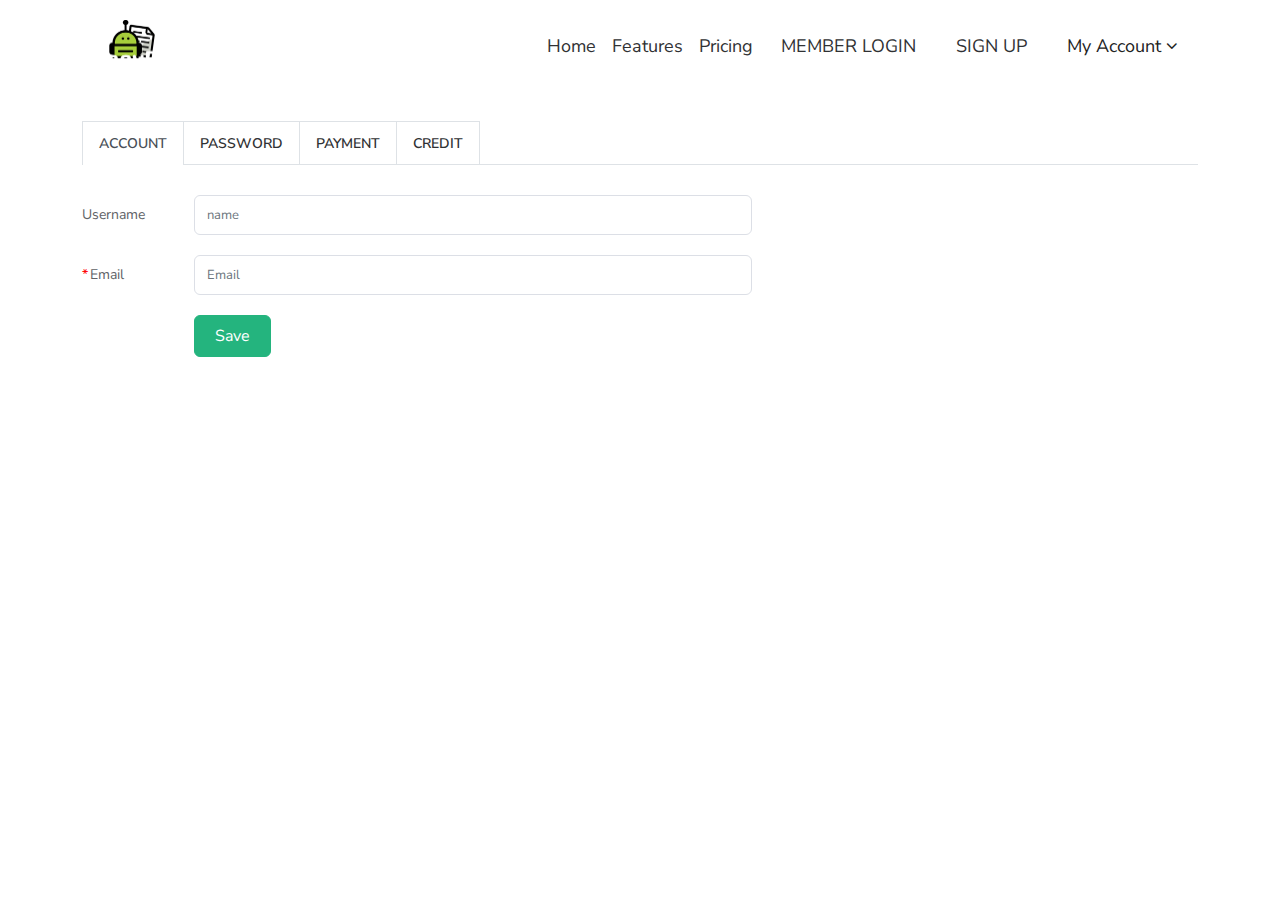
<file: tab.html>
<!doctype html>
<html class="no-js" lang="en">

    <head>
        <!-- meta charset -->
        <meta charset="utf-8">

        <!-- title -->
        <title>Essaybot | Html5 Responsive Template</title>

        <!-- meta -->
        <meta name="description" content="Essaybot | Html5 Responsive Template">
        <meta name="viewport" content="width=device-width, initial-scale=1">
        <!-- og meta -->
        <meta property="og:title" content="Essaybot">
        <meta property="og:type" content="HTML">
        <meta property="og:url" content="">
        <meta property="og:image" content="">

        <!-- favicon -->
        <link rel="icon" type="image/png" href="assets/img/favicon.ico">
        <!-- bootstrap -->
        <link rel="stylesheet" href="assets/css/bootstrap-5.2.0.min.css">
        <!-- fontawesome -->
        <link rel="stylesheet" href="assets/css/fontawesome-4.7.0.min.css">
        <!-- custom style -->
        <link rel="stylesheet" href="assets/css/style.css">
        <!-- responsive style -->
        <link rel="stylesheet" href="assets/css/responsive.css">
    </head>

    <body>

        <!-- Start header and hero Section -->
        <div class="header-hero">
            <nav class="navbar navbar-expand-lg navbar-light">
                <div class="container">
                    <a class="navbar-brand" href="#">
                        <div class="site-logo">
                            <img src="assets/img/logo.png" alt="">
                        </div>
                    </a>

                    <a class="btn btn-primary offcanvasmenu" data-bs-toggle="offcanvas" href="#offcanvasmenu" role="button" aria-controls="offcanvasmenu"><span class="navbar-toggler-icon"></span></a>

                    <div class="collapse navbar-collapse header-nav-menu" id="navbarNav">
                        <ul class="navbar-nav main-menu">
                            <li class="nav-item">
                                <a class="nav-link" aria-current="page" href="#">Home</a>
                            </li>
                            <li class="nav-item">
                                <a class="nav-link" href="#">Features</a>
                            </li>
                            <li class="nav-item">
                                <a class="nav-link" href="#">Pricing</a>
                            </li>
                            <li class="nav-item">
                                <a href="#" class="nav-link menu-btn" data-bs-toggle="modal" data-bs-target="#loginmodal">Member Login</a>
                            </li>
                            <li class="nav-item">
                                <a href="#" class="nav-link menu-btn" data-bs-toggle="modal" data-bs-target="#signupmodal">Sign Up</a>
                            </li>
                            <li class="nav-item">
                                <a href="#" >My Account <i class="fa fa-angle-down"></i></a>
                                <ul>
                                    <li><a href="#"><i class="fa fa-cog"></i>Settings</a></li>
                                    <li><a href="#"><i class="fa fa-phone"></i>Contact Us</a></li>
                                    <li><a href="#"><i class="fa fa-sign-out"></i>Log Out</a></li>
                                </ul>
                            </li>
                        </ul>
                    </div>

                    <div class="offcanvas offcanvas-end" tabindex="-1" id="offcanvasmenu" aria-labelledby="offcanvasExampleLabel">
                        <button type="button" class="btn-close text-reset" data-bs-dismiss="offcanvas" aria-label="Close"></button>

                        <ul class="navbar-nav main-menu">
                            <li class="nav-item">
                                <a class="nav-link" aria-current="page" href="#">Home</a>
                            </li>
                            <li class="nav-item">
                                <a class="nav-link" href="#">Features</a>
                            </li>
                            <li class="nav-item">
                                <a class="nav-link" href="#">Pricing</a>
                            </li>
                            <li class="nav-item">
                                <a href="#" class="nav-link menu-btn" data-bs-toggle="modal" data-bs-target="#loginmodal">Member Login</a>
                            </li>
                            <li class="nav-item">
                                <a href="#" class="nav-link menu-btn" data-bs-toggle="modal" data-bs-target="#signupmodal">Sign Up</a>
                            </li>
                            <li class="nav-item">
                                <a href="#" >My Account <i class="fa fa-angle-down"></i></a>
                                <ul>
                                    <li><a href="#"><i class="fa fa-cog"></i>Settings</a></li>
                                    <li><a href="#"><i class="fa fa-phone"></i>Contact Us</a></li>
                                    <li><a href="#"><i class="fa fa-sign-out"></i>Log Out</a></li>
                                </ul>
                            </li>
                        </ul>
                    </div>
                </div>
            </nav>
        </div>
        <!-- End header and hero Section -->

        <!-- Start account tab Section -->
        <div class="account-tab-section">
            <div class="container">
                <div class="row">
                    <div class="col-lg-12">
                        <div class="account-tabs">
                            <ul class="nav nav-tabs" id="myTab">
                                <li class="nav-item">
                                    <a href="#account" class="nav-link active" data-bs-toggle="tab">Account</a>
                                </li>
                                <li class="nav-item">
                                    <a href="#password" class="nav-link" data-bs-toggle="tab">Password</a>
                                </li>
                                <li class="nav-item">
                                    <a href="#payment" class="nav-link" data-bs-toggle="tab">Payment</a>
                                </li>
                                <li class="nav-item">
                                    <a href="#credit" class="nav-link" data-bs-toggle="tab">Credit</a>
                                </li>
                            </ul>
                            <div class="tab-content">
                                <div class="tab-pane fade show active" id="account">
                                    <form>
                                        <div class="form-group">
                                            <label for="username">Username</label>
                                            <input type="" class="form-control" id="username" placeholder="name">
                                        </div>

                                        <div class="form-group">
                                            <label for="email"><span>*</span>Email</label>
                                            <input type="email" class="form-control" id="email" placeholder="Email">
                                        </div>
                                        
                                        <button type="submit" class="btn btn-primary">Save</button>
                                    </form>
                                </div>
                                <div class="tab-pane fade" id="password">
                                    <form>
                                        <div class="form-group">
                                            <label for="username"><span>*</span>Original password</label>
                                            <input type="" class="form-control" id="username" placeholder="original password">
                                        </div>

                                        <div class="form-group">
                                            <label for="email"><span>*</span>New password</label>
                                            <input type="email" class="form-control" id="email" placeholder="new password">
                                        </div>

                                        <div class="form-group">
                                            <label for="email"><span>*</span>Confirm password</label>
                                            <input type="email" class="form-control" id="email" placeholder="confirm password">
                                        </div>
                                        
                                        <button type="submit" class="btn btn-primary">Update</button>
                                    </form>
                                </div>
                                <div class="tab-pane fade" id="payment">
                                    <div class="payment-content">
                                        <div class="sub-content">
                                            <h4>Subscription includes:</h4>
                                            <ul>
                                                <li>Content suggestion based on your title and writing</li>
                                                <li>Smart Paraphrasing</li>
                                                <li>Finding citations matching each paragraph</li>
                                                <li>Autocompletion of your sentences</li>
                                                <li>Spelling and grammar check</li>
                                            </ul>

                                            <button type="button" class="btn btn-primary pay-button">Pay Now</button>
                                        </div>
                                        <div class="compare-content">
                                            <h4>Compare with other popular academic products:</h4>
                                            <ul>
                                                <li>Chegg Study (Homework Solutions): $14.95/month</li>
                                                <li>Citation Machine Plus: $9.95/month</li>
                                                <li>Mathway (Math Solver): $19.99/month</li>
                                                <li>Grammarly Premium: $29.95/month</li>
                                            </ul>
                                        </div>
                                    </div>
                                </div>
                                <div class="tab-pane fade" id="credit">
                                    <div class="credit-content">
                                        <p class="credit-title">Credit from Referral:</p>
                                        <p class="credit-price">$0.00</p>
                                    </div>
                                </div>
                            </div>
                        </div>
                    </div>
                </div>
            </div>
        </div>
        <!-- End account tab Section -->

        <!-- jquery -->
        <script src="assets/js/jquery-3.6.0.min.js"></script>
        <!-- bootstrap -->
        <script src="assets/js/bootstrap-5.2.0.min.js"></script>
        <!-- activation -->
        <script src="assets/js/main.js"></script>
    </body>

</html>
</file>
<file: assets/css/style.css>
/**
 *
 * Project Name: ******;
 * Author: Abdulaha Islam;
 * Version: 1.0.1;
 * Company: Abnipes Network;
 * Descriptions: ****** is an html5 responsive e-commerce template;
 *
 *
 *
 **************
 * CSS TABLE OF CONTENTS
 **************
 *
 * 01. Default css
 * 02. Variables
 * 03. Header-hero
 * 04. Middle-des
 * 05. KeywordsList
 * 06. Footer
 * 07. Model
 * 08. Add boxs
 * 09. Account-tab 
 * 10. Login Header
 * 11. Privacy Policy
 * 12. Pricing
 * 13. Create     
 *
 * 
 */

/* 01. Default css */

@import url('https://fonts.googleapis.com/css2?family=Nunito+Sans:wght@300;400;600;700&display=swap');

body {
    font-family: 'Nunito Sans', sans-serif;
}

a {
    text-decoration: none;
    transition: all 0.3s ease;
}

ul,
li {
    margin: 0;
    padding: 0;
    list-style: none;
}

img {
    width: 100%;
}



/* 02. Variables */
:root {
    --primary: #f15724;
    --secondary: #202b31;
    --gray: #585858;
    --graybg: #f7f7f6;
    --white: #ffffff;
    --bebas: "Bebas Neue";
}

/* 03. Header-hero */
.home.header-hero {
    background-image: url(../img/female_student_writing.jpg);
    background-position: top;
    background-repeat: no-repeat;
    background-size: cover;
}

.header {
    padding: 20px 0;
}

.header .row {
    align-items: flex-start;
}

.site-logo {
    width: 100px;
}

.site-logo img {
    width: 100%;
}

.header-nav-menu {
    justify-content: end;
}

nav.navbar {
    padding: 15px 0;
    transition: 0.5s;
}

nav.navbar.fixed {
    position: fixed;
    top: 0;
    left: 0;
    width: 100%;
    z-index: 99;
    background: #fff;
    padding: 0 0;
    border: none;
    border-bottom: 1px solid #ddd;
}

nav.navbar.fixed ul li a {
    color: #222;
    font-size: 15px;
}

div#offcanvasmenu {
    width: 240px;
    padding-top: 3.75rem;
    display: none;
}

button.btn-close.text-reset {
    margin: 20px 10px 0 0;
}

div#offcanvasmenu li {
    padding-left: 14px;
    border: none;
}

div#offcanvasmenu li a {
    padding: 8px 18px;
}

a.btn.btn-primary.offcanvasmenu {
    background: transparent;
    border: none;
    font-size: 22px;
    display: none;
}

a.btn.btn-primary.offcanvasmenu:focus {
    box-shadow: none;
}

.header-nav-menu ul {}

.header-nav-menu ul li {
    display: inline-block;
    font-size: 18px;
    transition: 0.3s;
    border: none;
    position: relative;
}

.header-nav-menu ul li.nav-item:last-child {
    border-right: none;
}

.header-nav-menu ul li .menu-btn {
    text-transform: uppercase;
    padding: 6px 20px !important;
}

.header-nav-menu ul li .menu-btn:hover {
    color: #fff !important;
    background: #24b47e;
}

.home .header-nav-menu ul li a {
    color: #fff;
}

.header-nav-menu ul li a {
    font-size: 18px;
    line-height: 28px;
    font-weight: 400;
    display: inline-block;
    padding: 6px 20px;
    text-transform: capitalize;
}

.navbar-toggler:focus {
    box-shadow: none !important;
}

.hero-content h2 {
    color: #fff;
    font-size: 40px;
    font-weight: 700;
    line-height: 52px;
    padding-top: 80px;
    text-align: center;
}

.hero-content .search-form {
    padding: 40px 0 105px;
}

.search {
    position: relative;
    box-shadow: none;
}

.search input {
    height: 50px;
    text-indent: 25px;
    border: none;
    border-radius: 5px;
    padding: 0 0 0 10px;
    line-height: 0;
    font-size: 16px;
}

.search input:focus {
    box-shadow: none;
    border: none;
}

.search .fa-search {
    position: absolute;
    top: 15px;
    left: 12px;
    color: #ffc0cb;
    font-size: 16px;
}

.search button {
    position: absolute;
    top: 0px;
    right: 0;
    height: 50px;
    width: 110px;
    background: #24b47e;
    border-color: #24b47e;
    border-radius: 0;
    transition: 0.3s;
}

.search button:hover {
    background: #50c398;
    border-color: #50c398;
    color: #fff;
}

/* 04. Middle-des */
.middle-des {
    padding: 110px 0;
}

.des-content {}

.des-content h3 {
    font-size: 20px;
    font-weight: 700;
    line-height: 32px;
    text-align: center;
    margin-bottom: 35px;
}

.des-content ul {}

.des-content ul li {
    list-style: disc;
    font-size: 18px;
    line-height: 28px;
    padding: 12px 5px;
    font-weight: 400;
}

.layout_keywordsList {
    padding: 20px 0;
}

/* 05. KeywordsList */
.keywordsList-content {}

.keywordsList-content h3 {
    color: #26262b;
    font-size: 20px;
    font-weight: 700;
    line-height: 31px;
    margin-bottom: 20px;
}

.keywordsList-content ul {
    line-height: 1.6em;
    display: flex;
    flex-wrap: wrap;
}

.keywordsList-content ul li {
    width: 30%;
    text-align: left;
    font-size: 14px;
    padding: 5px 0 5px 0;
    line-height: 1.6em;
    box-sizing: border-box;
    margin-right: 5%;
}

.keywordsList-content ul li:nth-child(3),
.keywordsList-content ul li:nth-child(6),
.keywordsList-content ul li:nth-child(9) {
    margin-right: 0 !important;
}

.keywordsList-content ul li a {
    font-size: 14px;
    color: #222;
}

.keywordsList-content ul li a:hover {
    text-decoration: underline;
}

span.load-more {
    display: block;
    padding: 15px 0;
    color: #090dd3;
    font-size: 14px;
    line-height: 22px;
    font-weight: 400;
    cursor: pointer;
}

ul.load-more-items {
    display: none;
    transition: 0.3s;
}

ul.load-more-items.block {
    display: flex;
}

/* 06. Footer */
footer {
    background: #000;
    padding: 20px 0;
}

.footer-menu ul {}

.footer-menu ul li {
    display: inline-block;
    padding: 10px 20px;
}

.footer-menu ul li a {
    font-size: 14px;
    color: #fff;
}

.footer-menu ul li a:hover {
    text-decoration: underline;
}

/* 07. Model */

.modal-content {
    width: 80%;
    margin-left: 10%;
    padding: 0px 20px 20px 20px;
    border-radius: 5px;
}

.modal-header {
    background: #24b47e;
    margin: 0px 40px 20px 40px;
    border-radius: 0;
}

.login-form {}

.forget-pass h3,
.login-form h3 {
    font-size: 18px;
    line-height: 24px;
    color: #606266;
    text-align: center;
    font-weight: 400;
    margin-bottom: 20px;
}

.forget-pass .form-control,
.login-form .form-control {
    margin-bottom: 20px;
}

.forget-pass .form-control:focus,
.login-form .form-control:focus {
    box-shadow: none;
    border: 1px solid #24b47e;
}

.forget-pass button.btn.btn-primary,
.login-form button.btn.btn-primary {
    background: #24b47e;
    border-color: #24b47e;
    display: block;
    width: 100%;
}


button.facebook-btn:hover,
.forget-pass button.btn.btn-primary:hover,
.login-form button.btn.btn-primary:hover {
    background: #50c398;
    border-color: #50c398;
}

a.forget {
    color: #0085bf;
    font-size: 14px;
    line-height: 24px;
    font-weight: 400;
    text-align: center;
    display: block;
    padding: 0 0 8px 0;
    cursor: pointer;
    margin: 0;
    margin-bottom: 5px;
}

.modal-footer {
    padding: 0;
    display: block;
    margin-top: 20px;
    padding-top: 15px;
}

.modal-footer div {
    margin: 0;
}

button.signup-btn {
    display: block;
    width: 100%;
    color: #fff;
    margin-bottom: 6px;
    padding: 6px 20px;
    border-radius: 5px;
}


button.facebook-btn,
button.signup-btn {
    display: block;
    width: 100%;
    border: 1px solid #000;
    background: #000;
    color: #fff;
    margin-bottom: 6px;
    padding: 6px 20px;
    border-radius: 5px;
}

button.facebook-btn {
    background: #24b47e;
    border-color: #24b47e;
}

.send-btn-e {
    position: relative;
}

.send-btn-e button.btn {
    color: #909399;
    position: absolute;
    top: 1px;
    right: 1px;
    border-radius: 0px 5px 5px 0px;
    font-size: 14px;
    background: #f5f7fa;
    text-transform: lowercase;
    padding: 6px 16px 7px;
    border-left: 1px solid #dcdfe6;
}

.forget-pass {
    display: none;
}

.forget-pass.d-block {
    display: block !important;
    padding-bottom: 30px;
}

button.btn-close {
    position: absolute;
    top: 5px;
    right: 5px;
}

/* 8. Add boxs */
.add-box-section {
    padding: 40px 0px;
}

.add-icon-box {
    margin: 0 auto;
    text-align: center;
    position: relative;
}

.add-box {
    min-height: 320px;
    box-shadow: 0 2px 12px 0 rgb(0 0 0 / 10%);
    margin-bottom: 30px;
    border-radius: 5px !important;
    position: relative;
}

.add-icon-box i {
    font-size: 32px;
    color: #ddd;
    position: absolute;
    top: 50%;
    left: 50%;
    transform: translate(-50%, -50%);
}

.content-top {
    background: #0085BE;
    padding: 30px 0;
    text-align: center;
    border-radius: 5px 5px 0 0;
}

.content-top i {
    color: #fff;
    font-size: 24px;
}

.content-top h4 {
    font-size: 22px;
    color: #fff;
}

.content-bottom {
    padding: 15px 25px 30px;
}

.content-bottom p {
    font-size: 14px;
}

/* 9. Account-tab */
.add-box-overlay {
    position: absolute;
    top: 0;
    left: 0;
    width: 100%;
    height: 100%;
    background: rgba(0, 0, 0, .6);
    opacity: 0;
    visibility: hidden;
    display: flex;
    justify-content: center;
    align-items: center;
    transition: 0.4s;
    cursor: pointer;
}

.add-box:hover .add-box-overlay {
    opacity: 1;
    visibility: visible;
}

a.ess-btn {
    color: #fff;
    border: 1px solid #fff;
    border-radius: 10px;
    padding: 12px;
    display: block;
    font-size: 20px;
    text-align: center;
}

a.ess-btn:hover {
    background: #0085bf;
    border: 1px solid #0085bf;
}

.add-box-btns a {
    font-size: 13px;
    display: block;
    margin-bottom: 15px;
}

a.ess-btn.edit {
    padding: 12px 5px !important;
}

.add-box-btns {
    width: 75px;
}

a.ess-btn.delete {
    padding: 7px 0 !important;
}

.account-tabs {
    padding: 30px 0;
}

a.nav-link.active {}

a.nav-link {
    color: #303133;
    font-size: 14px;
    line-height: 27px;
    font-weight: 600;
    text-transform: uppercase;
    border-radius: 0 !important;
    transition: 0.3s;
    /* border: 1px solid #dee2e6 !important; */
}

a.nav-link.active,
a.nav-link:hover {
    color: #24b47e;
}

.login-menu a.nav-link.active,
.login-menu a.nav-link:hover {
    color: #fff;
}

.nav.nav-tabs {
    margin-bottom: 25px !important;
}

li.nav-item {
    border: 1px solid #dee2e6;
    border-bottom: none;
    border-right: none;
}

li.nav-item:last-child {
    border-right: 1px solid #dee2e6;
}

.nav-tabs .nav-link {
    border: none;
}

.tab-pane.active.show {
    margin-top: 30px !important;
}

.tab-content .form-group {
    display: flex !important;
    margin-bottom: 20px;
}

#account .form-group label {
    width: 10%;
}

label {
    color: #606266;
    font-size: 14px;
    line-height: 40px;
}

label span {
    color: #ff0000;
    display: inline-block;
    padding-right: 2px;
}

.tab-content .form-group .form-control {
    width: 50%;
    border: 1px solid #dcdfe6;
    font-size: 13px;
}

.form-control:focus {
    outline: none;
    border: none;
    box-shadow: none;
}

button.pay-button,
button.btn.btn-primary {
    background: #24b47e;
    border-color: #24b47e;
    padding: 8px 20px;
}

#account button.btn.btn-primary {
    margin-left: 10%;
}

button.btn.btn-primary:hover {
    background: #50c398;
    border-color: #50c398;
}

#password {}

#password label {
    width: 15%;
}

#password button.btn.btn-primary {
    margin-left: 15%;
}

p.credit-title {
    font-size: 19px;
    font-weight: 400;
    color: #555555;
}

p.credit-price {
    font-size: 30px;
    font-weight: 500;
}

.payment-content {
    display: flex;
}

.payment-content h4 {
    font-size: 18px;
    font-weight: 700;
}

.payment-content ul {
    margin-left: 20px;
}

.payment-content ul li {
    font-size: 16px;
    line-height: 24px;
    list-style: disc;
}

.sub-content {
    width: 45%;
    margin-right: 10%;
}

button.pay-button {
    margin-top: 25px;
}

.compare-content {
    position: relative;
}

.compare-content:before {
    position: absolute;
    content: "";
    height: 70%;
    width: 1px;
    background: #ddd;
    top: 0;
    left: -15%;
}

/* 10. Login Header */
.navbar {
    padding: 0;
}

.green-menu {
    text-align: right;
}

ul.header-menu {}

ul.header-menu li {
    position: relative;
}

ul li ul {
    position: absolute;
    background: #fff;
    border-radius: 5px;
    text-align: left;
    top: calc(100% - 5px);
    right: 9px;
    box-shadow: 0 2px 12px 0 rgb(0 0 0 / 10%);
    opacity: 0;
    visibility: hidden;
    transition: 0.3s;
    z-index: 9;
}

.login-menu li a {
    font-size: 16px !important;
    text-transform: capitalize;
}

.login-menu>li>a:hover {
    color: #fff;
}

ul li:hover ul {
    opacity: 1;
    visibility: visible;
}

ul li ul li {
    width: 135px;
    padding: 0 10px 3px;
    display: block !important;
}

.fixed ul li ul li {
    width: 130px;
}

ul li ul li a {
    color: #222;
    font-size: 13px;
    display: inline-block;
    padding: 8px 16px;
}

ul li ul li a i {
    display: inline-block;
    padding-right: 9px;
    font-size: 13px;
}

ul li a {
    color: #222;
    padding: 8px 18px;
}

header .row {
    align-items: baseline;
}

ul li ul li:hover {
    background: #e9f8f2;
}

ul li ul li:first-child:hover {
    border-radius: 5px 5px 0 0;
}

li ul li a {
    padding: 0 !important;
    color: #606266 !important;
}

li ul li:hover a {
    color: #50c398 !important;
}


/* 11. Privacy Policy */
.breadcrumb {
    margin: 0;
    color: #fff;
    padding: 90px 0;
    background-image: url(../img/breadcrumb-bg.jpg);
    background-position: top;
    background-repeat: no-repeat;
    background-size: cover;
}

.breadcrumb span {
    font-size: 14px;
    line-height: 20px;
}

.breadcrumb h2 {
    font-size: 2.5rem;
    line-height: 50px;
    font-weight: 500;
}

.privacy-policy {
    padding: 50px 0 100px;
}

.privacy-policy .nav.nav-tabs {
    border-bottom: 1px solid #dee2e6;
}

.privacy-policy a.nav-link {
    text-transform: capitalize;
    font-size: 16px;
    line-height: 28px;
    border-bottom: 2px solid transparent !important;
}

.privacy-policy a.nav-link.active {
    border: none !important;
    color: #03CD64;
    border-bottom: 2px solid #03CD64 !important;
}

.privacy-policy li.nav-item,
.privacy-policy li.nav-item:last-child {
    border: none;
}

.breadcrumb span {
    font-size: 14px;
    line-height: 20px;
}

.privacy-policy {
    padding: 50px 0 100px;
}

.privacy-policy .nav.nav-tabs {
    margin: 0;
    border-bottom: 1px solid #dee2e6;
}

.privacy-policy a.nav-link {
    color: #333333;
    text-transform: capitalize;
    font-size: 16px;
    line-height: 28px;
    border-bottom: 2px solid transparent !important;
}

.privacy-policy a.nav-link.active {
    border: none !important;
    color: #03CD64;
    border-bottom: 2px solid #03CD64 !important;
}

.privacy-policy li.nav-item,
.privacy-policy li.nav-item:last-child {
    border: none;
    list-style: none;
}

.contact-info {}

.contact-info h5.contact-info__title {
    color: #333333;
    font-size: 16px;
    font-weight: 500;
    line-height: 18px;
    border-bottom: 1px solid #ddd;
    padding: 13px 0 13px 0;
}

.contact-info h2.contact-info__company {
    font-size: 1.125rem;
}

.contact-info address {
    font-size: 14px;
    line-height: 20px;
}

.privacy-policy h4 {
    font-size: 18px;
    font-weight: 700;
    line-height: 19px;
    margin: 10px 0;
}

.privacy-policy dd p {
    font-size: 16px;
    line-height: 22px;
    color: #333;
}

.privacy-policy a {
    color: #03CD64;
}

.privacy-policy ul {
    margin-left: 40px;
    margin-bottom: 10px;
}

.privacy-policy ul li {
    list-style: disc;
}

ol.pv-numeric-listing {
    margin: 0 !important;
}

.pv-numeric-listing li {
    margin-bottom: 1rem;
}

ol {
    list-style-type: none;
    counter-reset: item;
    margin: 0;
    padding: 0;
}

ol li {
    display: table;
    counter-increment: item;
}

ol li:before {
    content: counters(item, ".") ". ";
    display: table-cell;
    padding-right: 0.6em;
    font-size: 1rem;
}

ol li li:before {
    content: counters(item, ".") " ";
}


/* 12. Pricing */

.pricing {
    padding: 100px 0;
}

.section-header h3 {
    font-size: 0.875rem;
    line-height: 1rem;
    text-transform: uppercase;
    font-family: 'sf_ui_textsemibold', Helvetica, Arial, sans-serif;
    color: #4A5562;
    margin-top: 0;
    font-weight: 700;
}

.section-header h2 {
    font-size: 2.5rem;
    line-height: 2.9375rem;
    font-family: 'sf_ui_textlight', Helvetica, Arial, sans-serif;
    color: #000000;
    margin: 1.3125rem 0 0 0;
    font-weight: 500;
}

.plan-box {
    margin-top: 3rem;
    border: 1px solid #ddd;
    border-radius: 6px;
    background-clip: padding-box;
    padding: 3.25rem 2.75rem;
}

.plan-box__title {
    color: #4A5562;
    font-size: 1.125rem;
    font-weight: 600;
    text-transform: uppercase;
    font-family: 'sf_ui_textbold', Helvetica, Arial, sans-serif;
}

.plan-box__pricing {
    font-size: 3.75rem;
    margin-bottom: 3.1875rem;
    font-family: 'sf_ui_textlight', Helvetica, Arial, sans-serif;
    color: #000;
    margin-top: 0.8125rem;
}

.plan-box__pricing>span {
    margin-right: -15px;
}

.plan-box__mnth {
    color: #777777;
    display: block;
    content: 'per month';
    font-size: 16px;
    font-family: 'sf_ui_textregular';
    margin-top: 0.375rem;
    line-height: 1.5rem;
}

.plan-box__list {
    padding-left: 0;
    list-style: none;
    text-align: left;
}

.plan-box__list li:first-child {
    border: none;
}

.plan-box__list li {
    font-size: 14px;
    padding: 0.625rem 0;
    border-top: 1px solid #ddd;
}

.link:hover,
.link:active,
.link:focus,
.link:visited {
    color: #03CD64;
    text-decoration: underline;
}

.plan-box .pv-cta__btn {
    padding: 1.0625rem 3.5rem;
    font-size: 1rem;
    margin-top: 2rem;
}

.btn--green:hover,
.btn--green:active,
.btn--green:focus,
.btn--green:visited {
    background: #03CD64 !important;
    color: #ffffff !important;
}

.btn--green {
    background: #03CD64;
    color: #ffffff;
}

a.link {
    padding-left: 0;
}

.pv-cnt--separator {
    margin-top: 6.25rem;
    padding-top: 6.25rem;
    border-top: 1px solid #ddd;
}

.section-header h3 {
    font-size: 0.875rem;
    line-height: 1rem;
    text-transform: uppercase;
    font-family: 'sf_ui_textsemibold', Helvetica, Arial, sans-serif;
    color: #4A5562;
    margin-top: 0;
}

div#accordionExample {
    padding: 65px 0 25px;
}

button.accordion-button {
    font-size: 16px;
    line-height: 20px;
    color: #000000 !important;
    background: none !important;
    border: none !important;
}

.accordion-item {
    border: none;
}

.accordion-body {
    text-align: left;
    color: #333;
    font-size: 14px;
    line-height: 22px;
    padding: 15px;
}

button.accordion-button {
    padding-left: 35px;
}

button.accordion-button:focus {
    box-shadow: none;
}

.accordion-button::after {
    position: absolute;
    width: 20px;
    left: 8px;
}

.collapse.show {
    border-top: 1px solid #ddd !important;
}

.accordion-body a {
    color: #03cd64;
}

.accordion-body a.btn.btn--green {
    color: #fff;
}

.article-create {
    margin-bottom: 60px;
}

.head-btn {
    display: flex;
    justify-content: space-between;
    margin: 10px 0 20px;
}

a.btn.change-title,
a.btn.w-count {
    color: #fff;
    background-color: #24b47e;
    border-color: #24b47e;
    display: inline-block;
    cursor: pointer;
    border: 1px solid transparent;
    text-align: center;
    transition: .3s;
    font-weight: 500;
    padding: 6px 14px;
    font-size: 14px;
    border-radius: 4px;
    text-transform: capitalize;
}

a.btn.change-title:focus,
a.btn.change-title:hover,
a.btn.w-count:focus,
a.btn.w-count:hover {
    background: #50c398;
    border-color: #50c398;
    color: #fff;
}

/* 13. Create */

.article-tabs {
    min-height: 502px;
    box-shadow: 0 0 5px;
}

div#cke_1_contents {
    min-height: 400px;
}

.article-tabs ul {
    display: flex;
    justify-content: space-between;
    margin: 0 !important;
    padding: 0 !important;
}

.article-tabs ul li {
    width: 50%;
    border: none;
}

.article-tabs ul li a {
    font-size: 12px;
    text-align: center;
    border: none;
}

.article-tabs ul li a.nav-link.active {
    color: #24b47e;
    font-weight: 700;
    font-size: 13px;
    text-transform: capitalize;
    background: #ffffff !important;
}

.article-tabs ul li a {
    color: #909399;
    font-weight: 700;
    background: #F5F7FA !important;
}

.article-tabs .tab-content {
    padding: 0 20px 20px;
    margin-top: -8px;
}

span.title {
    font-size: 24px;
    display: inline-block;
    padding-right: 5px;
}

.article-tabs .tab-content span {
    font-size: 13px;
    line-height: 18px;
    display: inline-block;
}

.tab-search-modal .model-head {
    background: #33373b;
    padding: 20px;
    color: #fff;
    margin-bottom: 30px;
}

.tab-search-modal .model-head h3 {
    font-size: 18px;
    margin: 0;
}

.tab-search-modal .modal-content {
    width: 100%;
    margin-left: 0%;
    padding: 0px;
    border-radius: 5px;
}

.search-model {
    padding: 0 20px 30px;
}

.search-model .form-control {
    margin-bottom: 0;
}

.tab-search-modal {}

.tab-search-modal button.btn-close {
    top: 16px;
    right: 16px;
    background: none;
}

.tab-search-modal button.btn-close i {
    color: #fff;
    font-size: 20px;
}

.search-model button.btn.btn-primary {
    width: auto;
    text-align: center;
    margin: 0 auto;
    display: inline-block;
}

.tab-search-modal button.close-text {
    background: #fff;
    position: unset;
    display: inline-block;
    border: 1px solid #dcdfe6;
    width: auto;
    padding: 12px 18px;
    line-height: 0px;
}

.search-btns {
    text-align: center;
}

.tab-head-btns {
    display: flex;
    justify-content: end;
}

button.search-ab {}

a.more-p {
    margin: 0 0 0 9px !important;
}

button.search-ab, a.more-p {
    padding: 6px 6px;
    font-size: 12px;
    line-height: 22px;
    border: 1px solid #e6a23c;
    background: #e6a23c;
    color: #fff;
    display: inline-block;
    border-radius: 5px;
    transition: 0.3s;
}

button.search-ab i,
a.more-p i {
    display: inline-block;
    padding-right: 6px;
}

button.search-ab:hover,
a.more-p:hover {
    background: #ebb563;
    border: 1px solid #ebb563;
}

.switch {
    position: relative;
    display: inline-block;
    width: 40px;
    height: 22px;
}

.switch input {
    opacity: 0;
    width: 0;
    height: 0;
}

.slider {
    position: absolute;
    cursor: pointer;
    top: 0;
    left: 0;
    right: 0;
    bottom: 0;
    background-color: rgb(230, 162, 60);
    -webkit-transition: .4s;
    transition: .4s;
}

.slider:before {
    position: absolute;
    content: "";
    height: 16px;
    width: 16px;
    left: 4px;
    bottom: 3px;
    background-color: white;
    -webkit-transition: .4s;
    transition: .4s;
}

input:checked+.slider {
    background-color: #24b47e;
}

input:focus+.slider {
    box-shadow: 0 0 1px #2196F3;
}

input:checked+.slider:before {
    -webkit-transform: translateX(18px);
    -ms-transform: translateX(18px);
    transform: translateX(18px);
}

/* Rounded sliders */
.slider.round {
    border-radius: 34px;
}

.slider.round:before {
    border-radius: 50%;
}

span.el-switch-core {
    margin: 0;
    padding: 0;
    line-height: 0;
    height: 0;
}

span.check {
    display: flex !important;
    justify-content: end;
    margin-top: 7px;
    margin-right: 10px;
}

span.check span {
    line-height: 24px !important;
}

span.el-switch-core {
    margin: 0 6px;
}
</file>
<file: assets/css/responsive.css>
/**
 *
 * Project Name: Leaven;
 * Author: Abdulaha Islam;
 * Version: 1.0.1;
 * Company: Abnipes Network;
 * Descriptions: Leaven is an html5 responsive e-commerce template;
 *
 *
 *
 **************
 * RESPONSIVE CSS TABLE OF CONTENTS
 **************
 *
 * 01. X-Large devices
 * 02. Large devices
 * 03. Medium devices
 * 04. Small devices
 * 05. X-Small devices
 * 
 */

/* 01. X-Large devices (large desktops, less than 1400px) */
@media screen and (max-width: 1399.98px) {}

/* 02. Large devices (desktops, less than 1200px) */
@media screen and (max-width: 1199.98px) {}

/* 03. Medium devices (tablets, less than 992px) */
@media screen and (max-width: 991.98px) {
    .pricing {
    padding: 70px 0;
}
.plan-box {
    padding: 2.25rem 1.75rem;
}
.pv-cnt--separator {
    margin-top: 3.25rem;
    padding-top: 3.25rem;
}
div#accordionExample {
    padding: 30px 0 25px;
}
    .plan-box .pv-cta__btn {
        padding: 1.0625rem 2.5rem;
    }

    .section-header h2 {
        font-size: 1.5rem;
        line-height: 2.375rem;
    }

    .breadcrumb {
        padding: 70px 0;
    }

    .breadcrumb h2 {
        font-size: 1.5rem;
        line-height: 50px;
    }

    a.btn.btn-primary.offcanvasmenu {
        display: block;
    }

    div#offcanvasmenu {
        display: block;
    }

    #account .form-group label {
        width: 12%;
    }

    #account button.btn.btn-primary {
        margin-left: 12%;
    }

    .tab-content .form-group .form-control {
        width: 70%;
    }

    #password label {
        width: 22%;
    }

    #password button.btn.btn-primary {
        margin-left: 22%;
    }
}

/* 04. Small devices (landscape phones, less than 768px)  */
@media screen and (max-width: 767.98px) {
    nav.navbar {
        padding: 5px 0;
    }

    ul li ul {
        right: unset;
        left: 20px;
    }

    nav.navbar-light {
        background: rgba(var(--bs-light-rgb), .6) !important;
    }

    .hero-content h2 {
        font-size: 28px;
        line-height: 38px;
    }

    .middle-des {
        padding: 60px 0;
    }

    .footer-menu ul li {
        padding: 10px 12px;
    }

    #account .form-group label {
        width: 18%;
    }

    #account button.btn.btn-primary {
        margin-left: 18%;
    }

    #password label {
        width: 32%;
    }

    #password button.btn.btn-primary {
        margin-left: 32%;
    }

    .payment-content {
        display: block;
    }

    .compare-content:before {
        content: none;
    }

    .sub-content {
        width: 100%;
        margin-right: 0%;
    }

    .compare-content {
        margin-top: 40px;
    }
}

/* 05. X-Small devices (portrait phones, less than 576px) */
@media only screen and (max-width: 575px) {
    .keywordsList-content ul li {
        width: 100%;
    }

    .tab-content .form-group {
        display: block !important;
        margin-bottom: 10px;
    }

    #password button.btn.btn-primary,
    #account button.btn.btn-primary {
        margin-left: 0;
        margin-top: 10px;
    }

    .tab-content .form-group .form-control {
        width: 90%;
    }

    #password label {
        width: 100%;
    }
}
</file>
